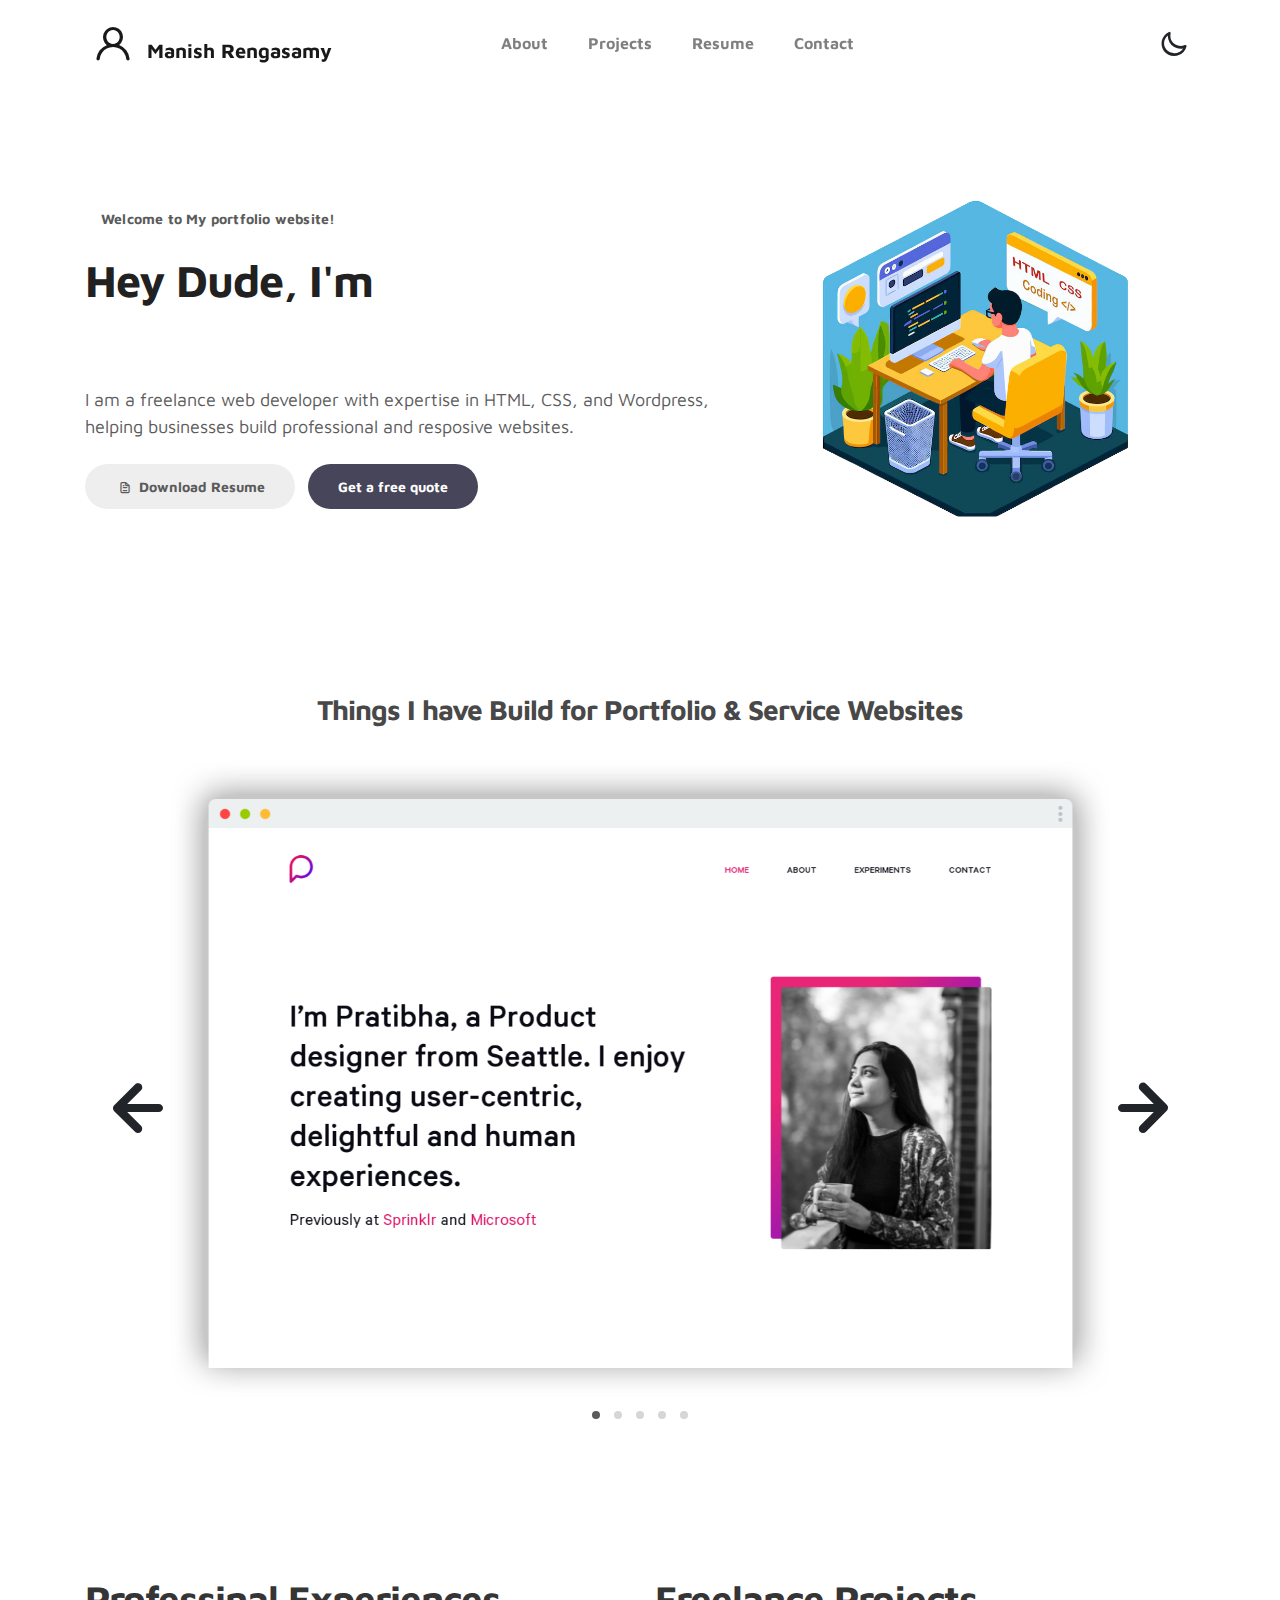
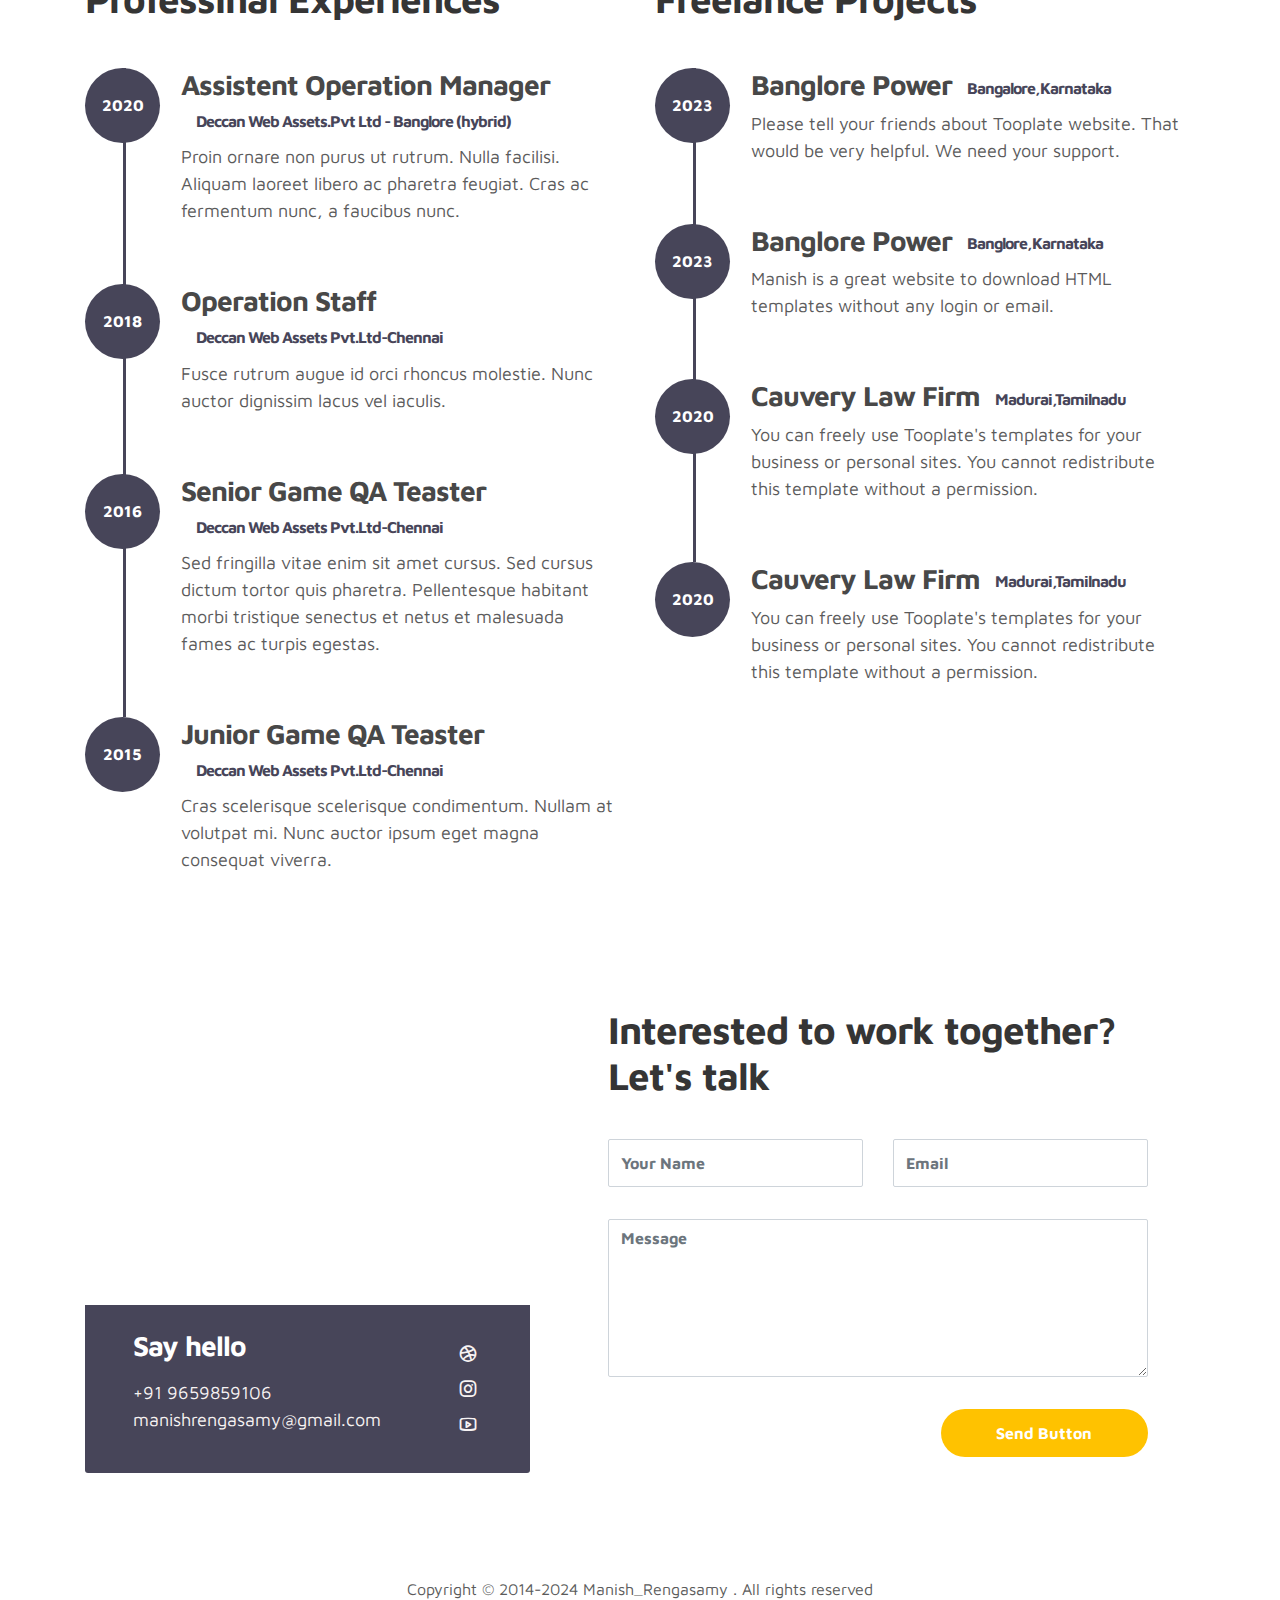
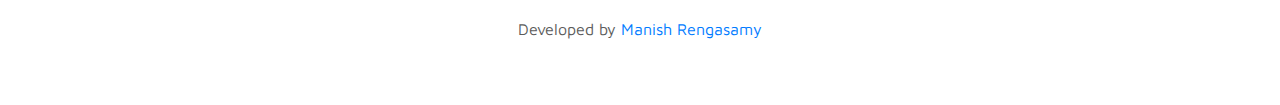
<file: Manish_Rengasamy/index.html>
<!doctype html>
<html lang="en">
  <head>
    <meta charset="utf-8">
    <meta name="viewport" content="width=device-width, initial-scale=1, shrink-to-fit=no">
    <meta name="description" content="">
    <meta name="author" content="">

    <title>Manish Rengasamy | portfolio</title>
    <link rel="apple-touch-icon" sizes="192x190" href="/images/favicon_io/android-chrome-512x512.png">
    <link rel="icon" type="image/png" sizes="32x32" href="/images/favicon_io/android-chrome-512x512.png">
    <link rel="icon" type="image/png" sizes="16x16" href="/images/favicon_io/android-chrome-192x192.png">

    <link rel="stylesheet" href="css/bootstrap.min.css">
    <link rel="stylesheet" href="css/unicons.css">
    <link rel="stylesheet" href="css/owl.carousel.min.css">
    <link rel="stylesheet" href="css/owl.theme.default.min.css">

    <!-- MAIN STYLE -->
    <link rel="stylesheet" href="css/tooplate-style.css">
    
<!--   -->
  </head>
  <body>

    <!-- MENU -->
    <nav class="navbar navbar-expand-sm navbar-light">
        <div class="container">
            <a class="navbar-brand" href="index.html"><i class='uil uil-user'></i> Manish Rengasamy</a>

            <button class="navbar-toggler" type="button" data-toggle="collapse" data-target="#navbarNav" aria-controls="navbarNav" aria-expanded="false"
                aria-label="Toggle navigation">
                <span class="navbar-toggler-icon"></span>
                <span class="navbar-toggler-icon"></span>
                <span class="navbar-toggler-icon"></span>
            </button>

            <div class="collapse navbar-collapse" id="navbarNav">
                <ul class="navbar-nav mx-auto">
                    <li class="nav-item">
                        <a href="#about" class="nav-link"><span data-hover="About">About</span></a>
                    </li>
                    <li class="nav-item">
                        <a href="#project" class="nav-link"><span data-hover="Projects">Projects</span></a>
                    </li>
                    <li class="nav-item">
                        <a href="#resume" class="nav-link"><span data-hover="Resume">Resume</span></a>
                    </li>
                    <li class="nav-item">
                        <a href="#contact" class="nav-link"><span data-hover="Contact">Contact</span></a>
                    </li>
                </ul>

                <ul class="navbar-nav ml-lg-auto">
                    <div class="ml-lg-4">
                      <div class="color-mode d-lg-flex justify-content-center align-items-center">
                        <i class="color-mode-icon"></i>
                      </div>
                    </div>
                </ul>
            </div>
        </div>
    </nav>

    <!-- ABOUT -->
    <section class="about full-screen d-lg-flex justify-content-center align-items-center" id="about">
        <div class="container">
            <div class="row">
                
                <div class="col-lg-7 col-md-12 col-12 d-flex align-items-center">
                    <div class="about-text">
                        <small class="small-text">Welcome to <span class="mobile-block">My portfolio website!</span></small>
                        <h1 class="animated animated-text">
                            <span class="mr-2">Hey Dude, I'm</span>
                                <div class="animated-info">
                                    <span class="animated-item">Manish Rengasamy</span>
                                    <span class="animated-item">Web Page Builder</span>
                                    <span class="animated-item">Personal Website Manager </span>
                                </div>
                        </h1>

                        <p>I am a freelance web developer with expertise in HTML, CSS, and Wordpress, helping businesses build professional and resposive websites.</p>
                        
                        <div class="custom-btn-group mt-4">
                          <a href="/Manish Rengasamy Resume.pdf" class="btn mr-lg-2 custom-btn"><i class='uil uil-file-alt'></i> Download Resume</a>
                          <a href="#contact" class="btn custom-btn custom-btn-bg custom-btn-link">Get a free quote</a>
                        </div>
                    </div>
                </div>

                <div class="col-lg-5 col-md-12 col-12">
                    <div class="about-image svg">
                        <img src="images/undraw/undraw_software_engineer_lvl5.svg" class="img-fluid" alt="svg image">
                    </div>
                </div>

            </div>
        </div>
    </section>

    <!-- PROJECTS -->
    <section class="project py-5" id="project">
        <div class="container">
                
                <div class="row">
                  <div class="col-lg-11 text-center mx-auto col-12">

                      <div class="col-lg-8 mx-auto">
                        <h3>Things I have Build for Portfolio & Service Websites</h3>
                      </div>

                      <div class="owl-carousel owl-theme">
                        <div class="item">
                          <div class="project-info">
                            <img src="images/project/project-image01.png" class="img-fluid" alt="project image">
                          </div>
                        </div>

                        <div class="item">
                          <div class="project-info">
                            <img src="images/project/project-image02.png" class="img-fluid" alt="project image">
                          </div>
                        </div>

                        <div class="item">
                          <div class="project-info">
                            <img src="images/project/project-image03.png" class="img-fluid" alt="project image">
                          </div>
                        </div>

                        <div class="item">
                          <div class="project-info">
                            <img src="images/project/project-image04.png" class="img-fluid" alt="project image">
                          </div>
                        </div>

                        <div class="item">
                          <div class="project-info">
                            <img src="images/project/project-image05.png" class="img-fluid" alt="project image">
                          </div>
                        </div>
                      </div>

                  </div>
                </div>
        </div>
    </section>

    <!-- FEATURES -->
    <section class="resume py-5 d-lg-flex justify-content-center align-items-center" id="resume">
        <div class="container">
            <div class="row">

                <div class="col-lg-6 col-12">
                  <h2 class="mb-4">Professinal Experiences</h2>

                    <div class="timeline">
                        <div class="timeline-wrapper">
                             <div class="timeline-yr">
                                  <span>2020</span>
                             </div>
                             <div class="timeline-info">
                                  <h3><span>Assistent Operation Manager</span><small>Deccan Web Assets.Pvt Ltd - Banglore (hybrid)</small></h3>
                                  <p>Proin ornare non purus ut rutrum. Nulla facilisi. Aliquam laoreet libero ac pharetra feugiat. Cras ac fermentum nunc, a faucibus nunc.</p>
                             </div>
                        </div>

                        <div class="timeline-wrapper">
                            <div class="timeline-yr">
                                <span>2018</span>
                            </div>
                            <div class="timeline-info">
                                <h3><span>Operation Staff</span><small>Deccan Web Assets Pvt.Ltd-Chennai</small></h3>
                                <p>Fusce rutrum augue id orci rhoncus molestie. Nunc auctor dignissim lacus vel iaculis.</p>
                            </div>
                        </div>

                        <div class="timeline-wrapper">
                            <div class="timeline-yr">
                                <span>2016</span>
                            </div>
                            <div class="timeline-info">
                                <h3><span>Senior Game QA Teaster<small>Deccan Web Assets Pvt.Ltd-Chennai</small></h3>
                                <p>Sed fringilla vitae enim sit amet cursus. Sed cursus dictum tortor quis pharetra. Pellentesque habitant morbi tristique senectus et netus et malesuada fames ac turpis egestas.</p>
                            </div>
                        </div>
                        
                        <div class="timeline-wrapper">
                            <div class="timeline-yr">
                                <span>2015</span>
                            </div>
                            <div class="timeline-info">
                                <h3><span>Junior Game QA Teaster<small>Deccan Web Assets Pvt.Ltd-Chennai</small></h3>
                                <p>Cras scelerisque scelerisque condimentum. Nullam at volutpat mi. Nunc auctor ipsum eget magna consequat viverra.</p>
                            </div>
                        </div>

                    </div>
                </div>

                <div class="col-lg-6 col-12">
                  <h2 class="mb-4 mobile-mt-2">Freelance Projects</h2>

                    <div class="timeline">
                        <div class="timeline-wrapper">
                             <div class="timeline-yr">
                                  <span>2023</span>
                             </div>
                             <div class="timeline-info">
                                  <h3><span>Banglore Power</span><small>Bangalore,Karnataka</small></h3>
                                  <p>Please tell your friends about Tooplate website. That would be very helpful. We need your support.</p>
                             </div>
                        </div>

                        <div class="timeline-wrapper">
                            <div class="timeline-yr">
                                <span>2023</span>
                            </div>
                            <div class="timeline-info">
                                <h3><span>Banglore Power</span><small>Banglore,Karnataka</small></h3>
                                <p>Manish is a great website to download HTML templates without any login or email.</p>
                            </div>
                        </div>
                        
                        <div class="timeline-wrapper">
                            <div class="timeline-yr">
                                <span>2020</span>
                            </div>
                            <div class="timeline-info">
                                <h3><span>Cauvery Law Firm</span><small>Madurai,Tamilnadu</small></h3>
                                <p>You can freely use Tooplate's templates for your business or personal sites. You cannot redistribute this template without a permission.</p>
                            </div>
                        </div>

                        <div class="timeline-wrapper">
                          <div class="timeline-yr">
                              <span>2020</span>
                          </div>
                          <div class="timeline-info">
                              <h3><span>Cauvery Law Firm</span><small>Madurai,Tamilnadu</small></h3>
                              <p>You can freely use Tooplate's templates for your business or personal sites. You cannot redistribute this template without a permission.</p>
                          </div>
                      </div>

                    </div>
                </div>
                
            </div>
        </div>
    </section>

    <!-- CONTACT -->
    <section class="contact py-5" id="contact">
      <div class="container">
        <div class="row">
          
          <div class="col-lg-5 mr-lg-5 col-12">
            <div class="google-map w-100">
              <iframe src="https://www.google.com/maps/embed?pb=!1m18!1m12!1m3!1d16595834.96669724!2d72.67403056915595!3d12.036686017239232!2m3!1f0!2f0!3f0!3m2!1i1024!2i768!4f13.1!3m3!1m2!1s0x3baaf50ff2aecdad%3A0x6de02c3bedbbaea6!2sTiruchirappalli%2C%20Tamil%20Nadu!5e0!3m2!1sen!2sin!4v1729750019673!5m2!1sen!2sin" width="400" height="300" frameborder="0" style="border:0" allowfullscreen></iframe>
            </div>

            <div class="contact-info d-flex justify-content-between align-items-center py-4 px-lg-5">
                <div class="contact-info-item">
                  <h3 class="mb-3 text-white">Say hello</h3>
                  <p class="footer-text mb-0">+91 9659859106</p>
                  <p><a href="mailto:hello@company.co">manishrengasamy@gmail.com</a></p>
                </div>

                <ul class="social-links">
                     <li><a href="#" class="uil uil-dribbble" data-toggle="tooltip" data-placement="left" title="Dribbble"></a></li>
                     <li><a href="#" class="uil uil-instagram" data-toggle="tooltip" data-placement="left" title="Instagram"></a></li>
                     <li><a href="#" class="uil uil-youtube" data-toggle="tooltip" data-placement="left" title="Youtube"></a></li>
                </ul>
            </div>
          </div>

          <div class="col-lg-6 col-12">
            <div class="contact-form">
              <h2 class="mb-4">Interested to work together? Let's talk</h2>

              <form action="" method="get">
                <div class="row">
                  <div class="col-lg-6 col-12">
                    <input type="text" class="form-control" name="name" placeholder="Your Name" id="name">
                  </div>

                  <div class="col-lg-6 col-12">
                    <input type="email" class="form-control" name="email" placeholder="Email" id="email">
                  </div>

                  <div class="col-12">
                    <textarea name="message" rows="6" class="form-control" id="message" placeholder="Message"></textarea>
                  </div>

                  <div class="ml-lg-auto col-lg-5 col-12">
                    <input type="submit" class="form-control submit-btn" value="Send Button">
                  </div>
                </div>
              </form>
            </div>
          </div>

        </div>
      </div>
    </section>

    <!-- FOOTER -->
     <footer class="footer py-5">
          <div class="container">
               <div class="row">

                    <div class="col-lg-12 col-12">                                
                        <p class="copyright-text text-center">Copyright &copy; 2014-2024 Manish_Rengasamy . All rights reserved</p>
                        <p class="copyright-text text-center">Developed by <a rel="nofollow" href="https://manish-rengasamy.github.io/">Manish Rengasamy</a></p>
                    </div>
                    
               </div>
          </div>
     </footer>

    <script src="js/jquery-3.3.1.min.js"></script>
    <script src="js/popper.min.js"></script>
    <script src="js/bootstrap.min.js"></script>
    <script src="js/Headroom.js"></script>
    <script src="js/jQuery.headroom.js"></script>
    <script src="js/owl.carousel.min.js"></script>
    <script src="js/smoothscroll.js"></script>
    <script src="js/custom.js"></script>

  </body>
</html>
</file>
<file: Manish_Rengasamy/css/unicons.css>
@font-face {
  font-family: 'unicons';
  src: url('../font/unicons.eot?42479262');
  src: url('../font/unicons.eot?42479262#iefix') format('embedded-opentype'),
       url('../font/unicons.woff2?42479262') format('woff2'),
       url('../font/unicons.woff?42479262') format('woff'),
       url('../font/unicons.ttf?42479262') format('truetype'),
       url('../font/unicons.svg?42479262#unicons') format('svg');
  font-weight: normal;
  font-style: normal;
}
/* Chrome hack: SVG is rendered more smooth in Windozze. 100% magic, uncomment if you need it. */
/* Note, that will break hinting! In other OS-es font will be not as sharp as it could be */
/*
@media screen and (-webkit-min-device-pixel-ratio:0) {
  @font-face {
    font-family: 'unicons';
    src: url('../font/unicons.svg?42479262#unicons') format('svg');
  }
}
*/
 
 [class^="uil-"]:before, [class*=" uil-"]:before {
  font-family: "unicons";
  font-style: normal;
  font-weight: normal;
  speak: none;
 
  display: inline-block;
  text-decoration: inherit;
  width: 1em;
  margin-right: .2em;
  text-align: center;
  /* opacity: .8; */
 
  /* For safety - reset parent styles, that can break glyph codes*/
  font-variant: normal;
  text-transform: none;
 
  /* fix buttons height, for twitter bootstrap */
  line-height: 1em;
 
  /* Animation center compensation - margins should be symmetric */
  /* remove if not needed */
  margin-left: .2em;
 
  /* you can be more comfortable with increased icons size */
  /* font-size: 120%; */
 
  /* Font smoothing. That was taken from TWBS */
  -webkit-font-smoothing: antialiased;
  -moz-osx-font-smoothing: grayscale;
 
  /* Uncomment for 3D effect */
  /* text-shadow: 1px 1px 1px rgba(127, 127, 127, 0.3); */
}
 
.uil-abacus:before { content: '\e800'; } /* '' */
.uil-accessible-icon-alt:before { content: '\e801'; } /* '' */
.uil-adjust-alt:before { content: '\e802'; } /* '' */
.uil-adjust-circle:before { content: '\e803'; } /* '' */
.uil-adjust-half:before { content: '\e804'; } /* '' */
.uil-adjust:before { content: '\e805'; } /* '' */
.uil-airplay:before { content: '\e806'; } /* '' */
.uil-align-alt:before { content: '\e807'; } /* '' */
.uil-align-center-alt:before { content: '\e808'; } /* '' */
.uil-align-center-h:before { content: '\e809'; } /* '' */
.uil-align-center-justify:before { content: '\e80a'; } /* '' */
.uil-align-center-v:before { content: '\e80b'; } /* '' */
.uil-align-center:before { content: '\e80c'; } /* '' */
.uil-align-justify:before { content: '\e80d'; } /* '' */
.uil-align-left-justify:before { content: '\e80e'; } /* '' */
.uil-align-left:before { content: '\e80f'; } /* '' */
.uil-align-letter-right:before { content: '\e810'; } /* '' */
.uil-align-right-justify:before { content: '\e811'; } /* '' */
.uil-align-right:before { content: '\e812'; } /* '' */
.uil-align:before { content: '\e813'; } /* '' */
.uil-ambulance:before { content: '\e814'; } /* '' */
.uil-analysis:before { content: '\e815'; } /* '' */
.uil-analytics:before { content: '\e816'; } /* '' */
.uil-anchor:before { content: '\e817'; } /* '' */
.uil-android-phone-slash:before { content: '\e818'; } /* '' */
.uil-angle-double-down:before { content: '\e819'; } /* '' */
.uil-angle-double-left:before { content: '\e81a'; } /* '' */
.uil-angle-double-right:before { content: '\e81b'; } /* '' */
.uil-angle-double-up:before { content: '\e81c'; } /* '' */
.uil-angle-down:before { content: '\e81d'; } /* '' */
.uil-angle-left:before { content: '\e81e'; } /* '' */
.uil-angle-right-b:before { content: '\e81f'; } /* '' */
.uil-angle-right:before { content: '\e820'; } /* '' */
.uil-angle-up:before { content: '\e821'; } /* '' */
.uil-annoyed-alt:before { content: '\e822'; } /* '' */
.uil-annoyed:before { content: '\e823'; } /* '' */
.uil-apps:before { content: '\e824'; } /* '' */
.uil-archive-alt:before { content: '\e825'; } /* '' */
.uil-archive:before { content: '\e826'; } /* '' */
.uil-arrow-break:before { content: '\e827'; } /* '' */
.uil-arrow-circle-down:before { content: '\e828'; } /* '' */
.uil-arrow-circle-left:before { content: '\e829'; } /* '' */
.uil-arrow-circle-right:before { content: '\e82a'; } /* '' */
.uil-arrow-circle-up:before { content: '\e82b'; } /* '' */
.uil-arrow-compress-h:before { content: '\e82c'; } /* '' */
.uil-arrow-down-left:before { content: '\e82d'; } /* '' */
.uil-arrow-down-right:before { content: '\e82e'; } /* '' */
.uil-arrow-down:before { content: '\e82f'; } /* '' */
.uil-arrow-from-right:before { content: '\e830'; } /* '' */
.uil-arrow-from-top:before { content: '\e831'; } /* '' */
.uil-arrow-growth:before { content: '\e832'; } /* '' */
.uil-arrow-left:before { content: '\e833'; } /* '' */
.uil-arrow-random:before { content: '\e834'; } /* '' */
.uil-arrow-resize-diagonal:before { content: '\e835'; } /* '' */
.uil-arrow-right:before { content: '\e836'; } /* '' */
.uil-arrow-to-bottom:before { content: '\e837'; } /* '' */
.uil-arrow-to-right:before { content: '\e838'; } /* '' */
.uil-arrow-up-left:before { content: '\e839'; } /* '' */
.uil-arrow-up-right:before { content: '\e83a'; } /* '' */
.uil-arrow-up:before { content: '\e83b'; } /* '' */
.uil-arrows-h-alt:before { content: '\e83c'; } /* '' */
.uil-arrows-h:before { content: '\e83d'; } /* '' */
.uil-arrows-left-down:before { content: '\e83e'; } /* '' */
.uil-arrows-maximize:before { content: '\e83f'; } /* '' */
.uil-arrows-merge:before { content: '\e840'; } /* '' */
.uil-arrows-resize-h:before { content: '\e841'; } /* '' */
.uil-arrows-resize-v:before { content: '\e842'; } /* '' */
.uil-arrows-resize:before { content: '\e843'; } /* '' */
.uil-arrows-right-down:before { content: '\e844'; } /* '' */
.uil-arrows-shrink-h:before { content: '\e845'; } /* '' */
.uil-arrows-shrink-v:before { content: '\e846'; } /* '' */
.uil-arrows-up-right:before { content: '\e847'; } /* '' */
.uil-arrows-v-alt:before { content: '\e848'; } /* '' */
.uil-arrows-v:before { content: '\e849'; } /* '' */
.uil-at:before { content: '\e84a'; } /* '' */
.uil-atm-card:before { content: '\e84b'; } /* '' */
.uil-atom:before { content: '\e84c'; } /* '' */
.uil-auto-flash:before { content: '\e84d'; } /* '' */
.uil-award-alt:before { content: '\e84e'; } /* '' */
.uil-award:before { content: '\e84f'; } /* '' */
.uil-baby-carriage:before { content: '\e850'; } /* '' */
.uil-backpack:before { content: '\e851'; } /* '' */
.uil-backspace:before { content: '\e852'; } /* '' */
.uil-backward:before { content: '\e853'; } /* '' */
.uil-bag-alt:before { content: '\e854'; } /* '' */
.uil-bag-slash:before { content: '\e855'; } /* '' */
.uil-bag:before { content: '\e856'; } /* '' */
.uil-ball:before { content: '\e857'; } /* '' */
.uil-ban:before { content: '\e858'; } /* '' */
.uil-bars:before { content: '\e859'; } /* '' */
.uil-basketball-hoop:before { content: '\e85a'; } /* '' */
.uil-basketball:before { content: '\e85b'; } /* '' */
.uil-battery-bolt:before { content: '\e85c'; } /* '' */
.uil-battery-empty:before { content: '\e85d'; } /* '' */
.uil-bed-double:before { content: '\e85e'; } /* '' */
.uil-bed:before { content: '\e85f'; } /* '' */
.uil-bell-school:before { content: '\e860'; } /* '' */
.uil-bell-slash:before { content: '\e861'; } /* '' */
.uil-bill:before { content: '\e862'; } /* '' */
.uil-bitcoin-circle:before { content: '\e863'; } /* '' */
.uil-bitcoin:before { content: '\e864'; } /* '' */
.uil-bluetooth-b:before { content: '\e865'; } /* '' */
.uil-bolt-alt:before { content: '\e866'; } /* '' */
.uil-bolt-slash:before { content: '\e867'; } /* '' */
.uil-bolt:before { content: '\e868'; } /* '' */
.uil-book-alt:before { content: '\e869'; } /* '' */
.uil-book-medical:before { content: '\e86a'; } /* '' */
.uil-book-open:before { content: '\e86b'; } /* '' */
.uil-book-reader:before { content: '\e86c'; } /* '' */
.uil-book:before { content: '\e86d'; } /* '' */
.uil-bookmark-full:before { content: '\e86e'; } /* '' */
.uil-bookmark:before { content: '\e86f'; } /* '' */
.uil-books:before { content: '\e870'; } /* '' */
.uil-boombox:before { content: '\e871'; } /* '' */
.uil-border-alt:before { content: '\e872'; } /* '' */
.uil-border-bottom:before { content: '\e873'; } /* '' */
.uil-border-clear:before { content: '\e874'; } /* '' */
.uil-border-horizontal:before { content: '\e875'; } /* '' */
.uil-border-inner:before { content: '\e876'; } /* '' */
.uil-border-left:before { content: '\e877'; } /* '' */
.uil-border-out:before { content: '\e878'; } /* '' */
.uil-border-right:before { content: '\e879'; } /* '' */
.uil-border-top:before { content: '\e87a'; } /* '' */
.uil-border-vertical:before { content: '\e87b'; } /* '' */
.uil-box:before { content: '\e87c'; } /* '' */
.uil-briefcase-alt:before { content: '\e87d'; } /* '' */
.uil-briefcase:before { content: '\e87e'; } /* '' */
.uil-bright:before { content: '\e87f'; } /* '' */
.uil-brightness-empty:before { content: '\e880'; } /* '' */
.uil-brightness-half:before { content: '\e881'; } /* '' */
.uil-brightness-low:before { content: '\e882'; } /* '' */
.uil-brightness-minus:before { content: '\e883'; } /* '' */
.uil-brightness-plus:before { content: '\e884'; } /* '' */
.uil-brightness:before { content: '\e885'; } /* '' */
.uil-bring-bottom:before { content: '\e886'; } /* '' */
.uil-bring-front:before { content: '\e887'; } /* '' */
.uil-brush-alt:before { content: '\e888'; } /* '' */
.uil-bug:before { content: '\e889'; } /* '' */
.uil-building:before { content: '\e88a'; } /* '' */
.uil-bullseye:before { content: '\e88b'; } /* '' */
.uil-bus-alt:before { content: '\e88c'; } /* '' */
.uil-bus-school:before { content: '\e88d'; } /* '' */
.uil-bus:before { content: '\e88e'; } /* '' */
.uil-calcualtor:before { content: '\e88f'; } /* '' */
.uil-calculator-alt:before { content: '\e890'; } /* '' */
.uil-calendar-alt:before { content: '\e891'; } /* '' */
.uil-calendar-slash:before { content: '\e892'; } /* '' */
.uil-calender:before { content: '\e893'; } /* '' */
.uil-calling:before { content: '\e894'; } /* '' */
.uil-camera-plus:before { content: '\e895'; } /* '' */
.uil-camera-slash:before { content: '\e896'; } /* '' */
.uil-camera:before { content: '\e897'; } /* '' */
.uil-cancel:before { content: '\e898'; } /* '' */
.uil-capsule:before { content: '\e899'; } /* '' */
.uil-capture:before { content: '\e89a'; } /* '' */
.uil-car-sideview:before { content: '\e89b'; } /* '' */
.uil-car-slash:before { content: '\e89c'; } /* '' */
.uil-car-wash:before { content: '\e89d'; } /* '' */
.uil-car:before { content: '\e89e'; } /* '' */
.uil-card-atm:before { content: '\e89f'; } /* '' */
.uil-caret-right:before { content: '\e8a0'; } /* '' */
.uil-cart:before { content: '\e8a1'; } /* '' */
.uil-cell:before { content: '\e8a2'; } /* '' */
.uil-celsius:before { content: '\e8a3'; } /* '' */
.uil-chart-bar-alt:before { content: '\e8a4'; } /* '' */
.uil-chart-bar:before { content: '\e8a5'; } /* '' */
.uil-chart-down:before { content: '\e8a6'; } /* '' */
.uil-chart-growth-alt:before { content: '\e8a7'; } /* '' */
.uil-chart-growth:before { content: '\e8a8'; } /* '' */
.uil-chart-line:before { content: '\e8a9'; } /* '' */
.uil-chart-pie-alt:before { content: '\e8aa'; } /* '' */
.uil-chart-pie:before { content: '\e8ab'; } /* '' */
.uil-chart:before { content: '\e8ac'; } /* '' */
.uil-chat-bubble-user:before { content: '\e8ad'; } /* '' */
.uil-chat-info:before { content: '\e8ae'; } /* '' */
.uil-chat:before { content: '\e8af'; } /* '' */
.uil-check-circle:before { content: '\e8b0'; } /* '' */
.uil-check-square:before { content: '\e8b1'; } /* '' */
.uil-check:before { content: '\e8b2'; } /* '' */
.uil-circle-layer:before { content: '\e8b3'; } /* '' */
.uil-circle:before { content: '\e8b4'; } /* '' */
.uil-circuit:before { content: '\e8b5'; } /* '' */
.uil-clapper-board:before { content: '\e8b6'; } /* '' */
.uil-clipboard-alt:before { content: '\e8b7'; } /* '' */
.uil-clipboard-blank:before { content: '\e8b8'; } /* '' */
.uil-clipboard-notes:before { content: '\e8b9'; } /* '' */
.uil-clipboard:before { content: '\e8ba'; } /* '' */
.uil-clock-eight:before { content: '\e8bb'; } /* '' */
.uil-clock-five:before { content: '\e8bc'; } /* '' */
.uil-clock-nine:before { content: '\e8bd'; } /* '' */
.uil-clock-seven:before { content: '\e8be'; } /* '' */
.uil-clock-ten:before { content: '\e8bf'; } /* '' */
.uil-clock-three:before { content: '\e8c0'; } /* '' */
.uil-clock-two:before { content: '\e8c1'; } /* '' */
.uil-clock:before { content: '\e8c2'; } /* '' */
.uil-closed-captioning:before { content: '\e8c3'; } /* '' */
.uil-cloud-block:before { content: '\e8c4'; } /* '' */
.uil-cloud-bookmark:before { content: '\e8c5'; } /* '' */
.uil-cloud-check:before { content: '\e8c6'; } /* '' */
.uil-cloud-computing:before { content: '\e8c7'; } /* '' */
.uil-cloud-data-connection:before { content: '\e8c8'; } /* '' */
.uil-cloud-database-tree:before { content: '\e8c9'; } /* '' */
.uil-cloud-download:before { content: '\e8ca'; } /* '' */
.uil-cloud-drizzle:before { content: '\e8cb'; } /* '' */
.uil-cloud-exclamation:before { content: '\e8cc'; } /* '' */
.uil-cloud-hail:before { content: '\e8cd'; } /* '' */
.uil-cloud-heart:before { content: '\e8ce'; } /* '' */
.uil-cloud-info:before { content: '\e8cf'; } /* '' */
.uil-cloud-lock:before { content: '\e8d0'; } /* '' */
.uil-cloud-meatball:before { content: '\e8d1'; } /* '' */
.uil-cloud-moon-hail:before { content: '\e8d2'; } /* '' */
.uil-cloud-moon-meatball:before { content: '\e8d3'; } /* '' */
.uil-cloud-moon-rain:before { content: '\e8d4'; } /* '' */
.uil-cloud-moon-showers:before { content: '\e8d5'; } /* '' */
.uil-cloud-moon:before { content: '\e8d6'; } /* '' */
.uil-cloud-question:before { content: '\e8d7'; } /* '' */
.uil-cloud-rain-sun:before { content: '\e8d8'; } /* '' */
.uil-cloud-rain:before { content: '\e8d9'; } /* '' */
.uil-cloud-redo:before { content: '\e8da'; } /* '' */
.uil-cloud-set:before { content: '\e8db'; } /* '' */
.uil-cloud-share:before { content: '\e8dc'; } /* '' */
.uil-cloud-shield:before { content: '\e8dd'; } /* '' */
.uil-cloud-showers-alt:before { content: '\e8de'; } /* '' */
.uil-cloud-showers-heavy:before { content: '\e8df'; } /* '' */
.uil-cloud-showers:before { content: '\e8e0'; } /* '' */
.uil-cloud-slash:before { content: '\e8e1'; } /* '' */
.uil-cloud-sun-hail:before { content: '\e8e2'; } /* '' */
.uil-cloud-sun-meatball:before { content: '\e8e3'; } /* '' */
.uil-cloud-sun-rain-alt:before { content: '\e8e4'; } /* '' */
.uil-cloud-sun-rain:before { content: '\e8e5'; } /* '' */
.uil-cloud-sun-tear:before { content: '\e8e6'; } /* '' */
.uil-cloud-sun:before { content: '\e8e7'; } /* '' */
.uil-cloud-times:before { content: '\e8e8'; } /* '' */
.uil-cloud-unlock:before { content: '\e8e9'; } /* '' */
.uil-cloud-upload:before { content: '\e8ea'; } /* '' */
.uil-cloud-wifi:before { content: '\e8eb'; } /* '' */
.uil-cloud-wind:before { content: '\e8ec'; } /* '' */
.uil-cloud:before { content: '\e8ed'; } /* '' */
.uil-clouds:before { content: '\e8ee'; } /* '' */
.uil-club:before { content: '\e8ef'; } /* '' */
.uil-code:before { content: '\e8f0'; } /* '' */
.uil-coffee:before { content: '\e8f1'; } /* '' */
.uil-cog:before { content: '\e8f2'; } /* '' */
.uil-coins:before { content: '\e8f3'; } /* '' */
.uil-columns:before { content: '\e8f4'; } /* '' */
.uil-comment-alt-block:before { content: '\e8f5'; } /* '' */
.uil-comment-alt-chart-lines:before { content: '\e8f6'; } /* '' */
.uil-comment-alt-check:before { content: '\e8f7'; } /* '' */
.uil-comment-alt-dots:before { content: '\e8f8'; } /* '' */
.uil-comment-alt-download:before { content: '\e8f9'; } /* '' */
.uil-comment-alt-edit:before { content: '\e8fa'; } /* '' */
.uil-comment-alt-exclamation:before { content: '\e8fb'; } /* '' */
.uil-comment-alt-heart:before { content: '\e8fc'; } /* '' */
.uil-comment-alt-image:before { content: '\e8fd'; } /* '' */
.uil-comment-alt-info:before { content: '\e8fe'; } /* '' */
.uil-comment-alt-lines:before { content: '\e8ff'; } /* '' */
.uil-comment-alt-lock:before { content: '\e900'; } /* '' */
.uil-comment-alt-medical:before { content: '\e901'; } /* '' */
.uil-comment-alt-message:before { content: '\e902'; } /* '' */
.uil-comment-alt-notes:before { content: '\e903'; } /* '' */
.uil-comment-alt-plus:before { content: '\e904'; } /* '' */
.uil-comment-alt-question:before { content: '\e905'; } /* '' */
.uil-comment-alt-redo:before { content: '\e906'; } /* '' */
.uil-comment-alt-search:before { content: '\e907'; } /* '' */
.uil-comment-alt-share:before { content: '\e908'; } /* '' */
.uil-comment-alt-shield:before { content: '\e909'; } /* '' */
.uil-comment-alt-upload:before { content: '\e90a'; } /* '' */
.uil-comment-alt-verify:before { content: '\e90b'; } /* '' */
.uil-comment-alt:before { content: '\e90c'; } /* '' */
.uil-comment-block:before { content: '\e90d'; } /* '' */
.uil-comment-chart-line:before { content: '\e90e'; } /* '' */
.uil-comment-check:before { content: '\e90f'; } /* '' */
.uil-comment-dots:before { content: '\e910'; } /* '' */
.uil-comment-download:before { content: '\e911'; } /* '' */
.uil-comment-edit:before { content: '\e912'; } /* '' */
.uil-comment-exclamation:before { content: '\e913'; } /* '' */
.uil-comment-heart:before { content: '\e914'; } /* '' */
.uil-comment-image:before { content: '\e915'; } /* '' */
.uil-comment-info-alt:before { content: '\e916'; } /* '' */
.uil-comment-info:before { content: '\e917'; } /* '' */
.uil-comment-lines:before { content: '\e918'; } /* '' */
.uil-comment-lock:before { content: '\e919'; } /* '' */
.uil-comment-medical:before { content: '\e91a'; } /* '' */
.uil-comment-message:before { content: '\e91b'; } /* '' */
.uil-comment-notes:before { content: '\e91c'; } /* '' */
.uil-comment-plus:before { content: '\e91d'; } /* '' */
.uil-comment-question:before { content: '\e91e'; } /* '' */
.uil-comment-redo:before { content: '\e91f'; } /* '' */
.uil-comment-search:before { content: '\e920'; } /* '' */
.uil-comment-share:before { content: '\e921'; } /* '' */
.uil-comment-shield:before { content: '\e922'; } /* '' */
.uil-comment-slash:before { content: '\e923'; } /* '' */
.uil-comment-upload:before { content: '\e924'; } /* '' */
.uil-comment-verify:before { content: '\e925'; } /* '' */
.uil-comment:before { content: '\e926'; } /* '' */
.uil-comments-alt:before { content: '\e927'; } /* '' */
.uil-comments:before { content: '\e928'; } /* '' */
.uil-commnet-alt-slash:before { content: '\e929'; } /* '' */
.uil-compact-disc:before { content: '\e92a'; } /* '' */
.uil-compass:before { content: '\e92b'; } /* '' */
.uil-compress-alt-left:before { content: '\e92c'; } /* '' */
.uil-compress-alt:before { content: '\e92d'; } /* '' */
.uil-compress-arrows:before { content: '\e92e'; } /* '' */
.uil-compress-lines:before { content: '\e92f'; } /* '' */
.uil-compress-point:before { content: '\e930'; } /* '' */
.uil-compress-v:before { content: '\e931'; } /* '' */
.uil-compress:before { content: '\e932'; } /* '' */
.uil-computer-mouse:before { content: '\e933'; } /* '' */
.uil-confused:before { content: '\e934'; } /* '' */
.uil-constructor:before { content: '\e935'; } /* '' */
.uil-copy-alt:before { content: '\e936'; } /* '' */
.uil-copy-landscape:before { content: '\e937'; } /* '' */
.uil-copy:before { content: '\e938'; } /* '' */
.uil-copyright:before { content: '\e939'; } /* '' */
.uil-corner-down-left:before { content: '\e93a'; } /* '' */
.uil-corner-down-right-alt:before { content: '\e93b'; } /* '' */
.uil-corner-down-right:before { content: '\e93c'; } /* '' */
.uil-corner-left-down:before { content: '\e93d'; } /* '' */
.uil-corner-right-down:before { content: '\e93e'; } /* '' */
.uil-corner-up-left-alt:before { content: '\e93f'; } /* '' */
.uil-corner-up-left:before { content: '\e940'; } /* '' */
.uil-corner-up-right-alt:before { content: '\e941'; } /* '' */
.uil-corner-up-right:before { content: '\e942'; } /* '' */
.uil-creative-commons-pd-alt:before { content: '\e943'; } /* '' */
.uil-creative-commons-pd:before { content: '\e944'; } /* '' */
.uil-crockery:before { content: '\e945'; } /* '' */
.uil-crop-alt-rotate-left:before { content: '\e946'; } /* '' */
.uil-crop-alt-rotate-right:before { content: '\e947'; } /* '' */
.uil-crop-alt:before { content: '\e948'; } /* '' */
.uil-crosshair-alt:before { content: '\e949'; } /* '' */
.uil-crosshair:before { content: '\e94a'; } /* '' */
.uil-crosshairs:before { content: '\e94b'; } /* '' */
.uil-cube:before { content: '\e94c'; } /* '' */
.uil-data-sharing:before { content: '\e94d'; } /* '' */
.uil-database-alt:before { content: '\e94e'; } /* '' */
.uil-database:before { content: '\e94f'; } /* '' */
.uil-desert:before { content: '\e950'; } /* '' */
.uil-desktop-alt-slash:before { content: '\e951'; } /* '' */
.uil-desktop-alt:before { content: '\e952'; } /* '' */
.uil-desktop-cloud-alt:before { content: '\e953'; } /* '' */
.uil-desktop-slash:before { content: '\e954'; } /* '' */
.uil-desktop:before { content: '\e955'; } /* '' */
.uil-dialpad-alt:before { content: '\e956'; } /* '' */
.uil-dialpad:before { content: '\e957'; } /* '' */
.uil-diamond:before { content: '\e958'; } /* '' */
.uil-diary-alt:before { content: '\e959'; } /* '' */
.uil-diary:before { content: '\e95a'; } /* '' */
.uil-dice-five:before { content: '\e95b'; } /* '' */
.uil-dice-four:before { content: '\e95c'; } /* '' */
.uil-dice-one:before { content: '\e95d'; } /* '' */
.uil-dice-six:before { content: '\e95e'; } /* '' */
.uil-dice-three:before { content: '\e95f'; } /* '' */
.uil-dice-two:before { content: '\e960'; } /* '' */
.uil-direction:before { content: '\e961'; } /* '' */
.uil-directions:before { content: '\e962'; } /* '' */
.uil-dizzy-meh:before { content: '\e963'; } /* '' */
.uil-dna:before { content: '\e964'; } /* '' */
.uil-document-layout-center:before { content: '\e965'; } /* '' */
.uil-document-layout-left:before { content: '\e966'; } /* '' */
.uil-document-layout-right:before { content: '\e967'; } /* '' */
.uil-document:before { content: '\e968'; } /* '' */
.uil-dollar-alt:before { content: '\e969'; } /* '' */
.uil-dollar-sign-alt:before { content: '\e96a'; } /* '' */
.uil-dollar-sign:before { content: '\e96b'; } /* '' */
.uil-down-arrow:before { content: '\e96c'; } /* '' */
.uil-download-alt:before { content: '\e96d'; } /* '' */
.uil-dribbble:before { content: '\e96e'; } /* '' */
.uil-drill:before { content: '\e96f'; } /* '' */
.uil-dropbox:before { content: '\e970'; } /* '' */
.uil-dumbbell:before { content: '\e971'; } /* '' */
.uil-edit-alt:before { content: '\e972'; } /* '' */
.uil-edit:before { content: '\e973'; } /* '' */
.uil-ellipsis-h:before { content: '\e974'; } /* '' */
.uil-ellipsis-v:before { content: '\e975'; } /* '' */
.uil-emoji:before { content: '\e976'; } /* '' */
.uil-enter:before { content: '\e977'; } /* '' */
.uil-entry:before { content: '\e978'; } /* '' */
.uil-envelope-add:before { content: '\e979'; } /* '' */
.uil-envelope-alt:before { content: '\e97a'; } /* '' */
.uil-envelope-block:before { content: '\e97b'; } /* '' */
.uil-envelope-bookmark:before { content: '\e97c'; } /* '' */
.uil-envelope-check:before { content: '\e97d'; } /* '' */
.uil-envelope-download-alt:before { content: '\e97e'; } /* '' */
.uil-envelope-download:before { content: '\e97f'; } /* '' */
.uil-envelope-edit:before { content: '\e980'; } /* '' */
.uil-envelope-exclamation:before { content: '\e981'; } /* '' */
.uil-envelope-heart:before { content: '\e982'; } /* '' */
.uil-envelope-info:before { content: '\e983'; } /* '' */
.uil-envelope-lock:before { content: '\e984'; } /* '' */
.uil-envelope-minus:before { content: '\e985'; } /* '' */
.uil-envelope-open:before { content: '\e986'; } /* '' */
.uil-envelope-question:before { content: '\e987'; } /* '' */
.uil-envelope-receive:before { content: '\e988'; } /* '' */
.uil-envelope-redo:before { content: '\e989'; } /* '' */
.uil-envelope-search:before { content: '\e98a'; } /* '' */
.uil-envelope-send:before { content: '\e98b'; } /* '' */
.uil-envelope-share:before { content: '\e98c'; } /* '' */
.uil-envelope-shield:before { content: '\e98d'; } /* '' */
.uil-envelope-star:before { content: '\e98e'; } /* '' */
.uil-envelope-times:before { content: '\e98f'; } /* '' */
.uil-envelope-upload-alt:before { content: '\e990'; } /* '' */
.uil-envelope-upload:before { content: '\e991'; } /* '' */
.uil-envelope:before { content: '\e992'; } /* '' */
.uil-envelopes:before { content: '\e993'; } /* '' */
.uil-equal-circle:before { content: '\e994'; } /* '' */
.uil-euro-circle:before { content: '\e995'; } /* '' */
.uil-euro:before { content: '\e996'; } /* '' */
.uil-exchange-alt:before { content: '\e997'; } /* '' */
.uil-exchange:before { content: '\e998'; } /* '' */
.uil-exclamation-circle:before { content: '\e999'; } /* '' */
.uil-exclamation-octagon:before { content: '\e99a'; } /* '' */
.uil-exclamation-triangle:before { content: '\e99b'; } /* '' */
.uil-exclude:before { content: '\e99c'; } /* '' */
.uil-exit:before { content: '\e99d'; } /* '' */
.uil-expand-alt:before { content: '\e99e'; } /* '' */
.uil-expand-arrows-alt:before { content: '\e99f'; } /* '' */
.uil-expand-arrows:before { content: '\e9a0'; } /* '' */
.uil-expand-from-corner:before { content: '\e9a1'; } /* '' */
.uil-expand-left:before { content: '\e9a2'; } /* '' */
.uil-export:before { content: '\e9a3'; } /* '' */
.uil-exposure-alt:before { content: '\e9a4'; } /* '' */
.uil-exposure-increase:before { content: '\e9a5'; } /* '' */
.uil-external-link-alt:before { content: '\e9a6'; } /* '' */
.uil-eye-slash:before { content: '\e9a7'; } /* '' */
.uil-eye:before { content: '\e9a8'; } /* '' */
.uil-facebook:before { content: '\e9a9'; } /* '' */
.uil-fahrenheit:before { content: '\e9aa'; } /* '' */
.uil-fast-mail-alt:before { content: '\e9ab'; } /* '' */
.uil-fast-mail:before { content: '\e9ac'; } /* '' */
.uil-favorite:before { content: '\e9ad'; } /* '' */
.uil-feedback:before { content: '\e9ae'; } /* '' */
.uil-file-alt:before { content: '\e9af'; } /* '' */
.uil-file-blank:before { content: '\e9b0'; } /* '' */
.uil-file-block-alt:before { content: '\e9b1'; } /* '' */
.uil-file-bookmark-alt:before { content: '\e9b2'; } /* '' */
.uil-file-check-alt:before { content: '\e9b3'; } /* '' */
.uil-file-check:before { content: '\e9b4'; } /* '' */
.uil-file-contract-dollar:before { content: '\e9b5'; } /* '' */
.uil-file-copy-alt:before { content: '\e9b6'; } /* '' */
.uil-file-download-alt:before { content: '\e9b7'; } /* '' */
.uil-file-download:before { content: '\e9b8'; } /* '' */
.uil-file-edit-alt:before { content: '\e9b9'; } /* '' */
.uil-file-exclamation-alt:before { content: '\e9ba'; } /* '' */
.uil-file-exclamation:before { content: '\e9bb'; } /* '' */
.uil-file-heart:before { content: '\e9bc'; } /* '' */
.uil-file-info-alt:before { content: '\e9bd'; } /* '' */
.uil-file-landscape-alt:before { content: '\e9be'; } /* '' */
.uil-file-landscape:before { content: '\e9bf'; } /* '' */
.uil-file-lanscape-slash:before { content: '\e9c0'; } /* '' */
.uil-file-lock-alt:before { content: '\e9c1'; } /* '' */
.uil-file-medical-alt:before { content: '\e9c2'; } /* '' */
.uil-file-medical:before { content: '\e9c3'; } /* '' */
.uil-file-minus-alt:before { content: '\e9c4'; } /* '' */
.uil-file-minus:before { content: '\e9c5'; } /* '' */
.uil-file-network:before { content: '\e9c6'; } /* '' */
.uil-file-plus-alt:before { content: '\e9c7'; } /* '' */
.uil-file-plus:before { content: '\e9c8'; } /* '' */
.uil-file-question-alt:before { content: '\e9c9'; } /* '' */
.uil-file-question:before { content: '\e9ca'; } /* '' */
.uil-file-redo-alt:before { content: '\e9cb'; } /* '' */
.uil-file-search-alt:before { content: '\e9cc'; } /* '' */
.uil-file-share-alt:before { content: '\e9cd'; } /* '' */
.uil-file-shield-alt:before { content: '\e9ce'; } /* '' */
.uil-file-slash:before { content: '\e9cf'; } /* '' */
.uil-file-times-alt:before { content: '\e9d0'; } /* '' */
.uil-file-times:before { content: '\e9d1'; } /* '' */
.uil-file-upload-alt:before { content: '\e9d2'; } /* '' */
.uil-file-upload:before { content: '\e9d3'; } /* '' */
.uil-file:before { content: '\e9d4'; } /* '' */
.uil-files-landscapes-alt:before { content: '\e9d5'; } /* '' */
.uil-files-landscapes:before { content: '\e9d6'; } /* '' */
.uil-film:before { content: '\e9d7'; } /* '' */
.uil-filter-slash:before { content: '\e9d8'; } /* '' */
.uil-filter:before { content: '\e9d9'; } /* '' */
.uil-flask-potion:before { content: '\e9da'; } /* '' */
.uil-flask:before { content: '\e9db'; } /* '' */
.uil-flip-h-alt:before { content: '\e9dc'; } /* '' */
.uil-flip-h:before { content: '\e9dd'; } /* '' */
.uil-flip-v-alt:before { content: '\e9de'; } /* '' */
.uil-flip-v:before { content: '\e9df'; } /* '' */
.uil-flower:before { content: '\e9e0'; } /* '' */
.uil-focus-add:before { content: '\e9e1'; } /* '' */
.uil-focus-target:before { content: '\e9e2'; } /* '' */
.uil-focus:before { content: '\e9e3'; } /* '' */
.uil-folder-check:before { content: '\e9e4'; } /* '' */
.uil-folder-download:before { content: '\e9e5'; } /* '' */
.uil-folder-exclamation:before { content: '\e9e6'; } /* '' */
.uil-folder-heart:before { content: '\e9e7'; } /* '' */
.uil-folder-info:before { content: '\e9e8'; } /* '' */
.uil-folder-lock:before { content: '\e9e9'; } /* '' */
.uil-folder-medical:before { content: '\e9ea'; } /* '' */
.uil-folder-minus:before { content: '\e9eb'; } /* '' */
.uil-folder-network:before { content: '\e9ec'; } /* '' */
.uil-folder-plus:before { content: '\e9ed'; } /* '' */
.uil-folder-question:before { content: '\e9ee'; } /* '' */
.uil-folder-slash:before { content: '\e9ef'; } /* '' */
.uil-folder-times:before { content: '\e9f0'; } /* '' */
.uil-folder-upload:before { content: '\e9f1'; } /* '' */
.uil-folder:before { content: '\e9f2'; } /* '' */
.uil-food:before { content: '\e9f3'; } /* '' */
.uil-football-american:before { content: '\e9f4'; } /* '' */
.uil-football-ball:before { content: '\e9f5'; } /* '' */
.uil-football:before { content: '\e9f6'; } /* '' */
.uil-forecastcloud-moon-tear:before { content: '\e9f7'; } /* '' */
.uil-forwaded-call:before { content: '\e9f8'; } /* '' */
.uil-forward:before { content: '\e9f9'; } /* '' */
.uil-frown:before { content: '\e9fa'; } /* '' */
.uil-game-structure:before { content: '\e9fb'; } /* '' */
.uil-game:before { content: '\e9fc'; } /* '' */
.uil-gift:before { content: '\e9fd'; } /* '' */
.uil-glass-martini-alt-slash:before { content: '\e9fe'; } /* '' */
.uil-glass-martini-alt:before { content: '\e9ff'; } /* '' */
.uil-glass-martini:before { content: '\ea00'; } /* '' */
.uil-glass-tea:before { content: '\ea01'; } /* '' */
.uil-glass:before { content: '\ea02'; } /* '' */
.uil-globe:before { content: '\ea03'; } /* '' */
.uil-gold:before { content: '\ea04'; } /* '' */
.uil-google-drive:before { content: '\ea05'; } /* '' */
.uil-graduation-hat:before { content: '\ea06'; } /* '' */
.uil-graph-bar:before { content: '\ea07'; } /* '' */
.uil-grid:before { content: '\ea08'; } /* '' */
.uil-grids:before { content: '\ea09'; } /* '' */
.uil-grin-tongue-wink-alt:before { content: '\ea0a'; } /* '' */
.uil-grin-tongue-wink:before { content: '\ea0b'; } /* '' */
.uil-grin:before { content: '\ea0c'; } /* '' */
.uil-grip-horizontal-line:before { content: '\ea0d'; } /* '' */
.uil-hdd:before { content: '\ea0e'; } /* '' */
.uil-headphones-alt:before { content: '\ea0f'; } /* '' */
.uil-headphones:before { content: '\ea10'; } /* '' */
.uil-heart-alt:before { content: '\ea11'; } /* '' */
.uil-heart-medical:before { content: '\ea12'; } /* '' */
.uil-heart-rate:before { content: '\ea13'; } /* '' */
.uil-heart-sign:before { content: '\ea14'; } /* '' */
.uil-heart:before { content: '\ea15'; } /* '' */
.uil-heartbeat:before { content: '\ea16'; } /* '' */
.uil-history-alt:before { content: '\ea17'; } /* '' */
.uil-history:before { content: '\ea18'; } /* '' */
.uil-home-alt:before { content: '\ea19'; } /* '' */
.uil-home:before { content: '\ea1a'; } /* '' */
.uil-horizontal-align-center:before { content: '\ea1b'; } /* '' */
.uil-horizontal-align-left:before { content: '\ea1c'; } /* '' */
.uil-horizontal-align-right:before { content: '\ea1d'; } /* '' */
.uil-horizontal-distribution-center:before { content: '\ea1e'; } /* '' */
.uil-horizontal-distribution-left:before { content: '\ea1f'; } /* '' */
.uil-horizontal-distribution-right:before { content: '\ea20'; } /* '' */
.uil-hunting:before { content: '\ea21'; } /* '' */
.uil-image-alt-slash:before { content: '\ea22'; } /* '' */
.uil-image-block:before { content: '\ea23'; } /* '' */
.uil-image-broken:before { content: '\ea24'; } /* '' */
.uil-image-check:before { content: '\ea25'; } /* '' */
.uil-image-download:before { content: '\ea26'; } /* '' */
.uil-image-edit:before { content: '\ea27'; } /* '' */
.uil-image-lock:before { content: '\ea28'; } /* '' */
.uil-image-minus:before { content: '\ea29'; } /* '' */
.uil-image-plus:before { content: '\ea2a'; } /* '' */
.uil-image-question:before { content: '\ea2b'; } /* '' */
.uil-image-redo:before { content: '\ea2c'; } /* '' */
.uil-image-resize-landscape:before { content: '\ea2d'; } /* '' */
.uil-image-resize-square:before { content: '\ea2e'; } /* '' */
.uil-image-search:before { content: '\ea2f'; } /* '' */
.uil-image-share:before { content: '\ea30'; } /* '' */
.uil-image-shield:before { content: '\ea31'; } /* '' */
.uil-image-slash:before { content: '\ea32'; } /* '' */
.uil-image-times:before { content: '\ea33'; } /* '' */
.uil-image-upload:before { content: '\ea34'; } /* '' */
.uil-image-v:before { content: '\ea35'; } /* '' */
.uil-image:before { content: '\ea36'; } /* '' */
.uil-images:before { content: '\ea37'; } /* '' */
.uil-incoming-call:before { content: '\ea38'; } /* '' */
.uil-info-circle:before { content: '\ea39'; } /* '' */
.uil-instagram:before { content: '\ea3a'; } /* '' */
.uil-invoice:before { content: '\ea3b'; } /* '' */
.uil-jackhammer:before { content: '\ea3c'; } /* '' */
.uil-kayak:before { content: '\ea3d'; } /* '' */
.uil-key-skeleton-alt:before { content: '\ea3e'; } /* '' */
.uil-key-skeleton:before { content: '\ea3f'; } /* '' */
.uil-keyboard-alt:before { content: '\ea40'; } /* '' */
.uil-keyboard-hide:before { content: '\ea41'; } /* '' */
.uil-keyboard-show:before { content: '\ea42'; } /* '' */
.uil-keyboard:before { content: '\ea43'; } /* '' */
.uil-keyhole-circle:before { content: '\ea44'; } /* '' */
.uil-keyhole-square-full:before { content: '\ea45'; } /* '' */
.uil-keyhole-square:before { content: '\ea46'; } /* '' */
.uil-kid:before { content: '\ea47'; } /* '' */
.uil-label-alt:before { content: '\ea48'; } /* '' */
.uil-label:before { content: '\ea49'; } /* '' */
.uil-lamp:before { content: '\ea4a'; } /* '' */
.uil-laptop-cloud:before { content: '\ea4b'; } /* '' */
.uil-laptop:before { content: '\ea4c'; } /* '' */
.uil-laughing:before { content: '\ea4d'; } /* '' */
.uil-layer-group-slash:before { content: '\ea4e'; } /* '' */
.uil-layer-group:before { content: '\ea4f'; } /* '' */
.uil-layers-alt:before { content: '\ea50'; } /* '' */
.uil-layers-slash:before { content: '\ea51'; } /* '' */
.uil-layers:before { content: '\ea52'; } /* '' */
.uil-left-arrow-from-left:before { content: '\ea53'; } /* '' */
.uil-left-arrow-to-left:before { content: '\ea54'; } /* '' */
.uil-left-indent-alt:before { content: '\ea55'; } /* '' */
.uil-left-indent:before { content: '\ea56'; } /* '' */
.uil-life-ring:before { content: '\ea57'; } /* '' */
.uil-lightbulb-alt:before { content: '\ea58'; } /* '' */
.uil-lightbulb:before { content: '\ea59'; } /* '' */
.uil-line-alt:before { content: '\ea5a'; } /* '' */
.uil-line-spacing:before { content: '\ea5b'; } /* '' */
.uil-link-alt:before { content: '\ea5c'; } /* '' */
.uil-link-broken:before { content: '\ea5d'; } /* '' */
.uil-link-h:before { content: '\ea5e'; } /* '' */
.uil-link:before { content: '\ea5f'; } /* '' */
.uil-list-ui-alt:before { content: '\ea60'; } /* '' */
.uil-list-ul:before { content: '\ea61'; } /* '' */
.uil-location-arrow-alt:before { content: '\ea62'; } /* '' */
.uil-location-arrow:before { content: '\ea63'; } /* '' */
.uil-location-pin-alt:before { content: '\ea64'; } /* '' */
.uil-location-point:before { content: '\ea65'; } /* '' */
.uil-location:before { content: '\ea66'; } /* '' */
.uil-lock-access:before { content: '\ea67'; } /* '' */
.uil-lock-alt:before { content: '\ea68'; } /* '' */
.uil-lock-open-alt:before { content: '\ea69'; } /* '' */
.uil-lock-slash:before { content: '\ea6a'; } /* '' */
.uil-lock:before { content: '\ea6b'; } /* '' */
.uil-mailbox-alt:before { content: '\ea6c'; } /* '' */
.uil-mailbox:before { content: '\ea6d'; } /* '' */
.uil-map-marker-alt:before { content: '\ea6e'; } /* '' */
.uil-map-marker-edit:before { content: '\ea6f'; } /* '' */
.uil-map-marker-info:before { content: '\ea70'; } /* '' */
.uil-map-marker-minus:before { content: '\ea71'; } /* '' */
.uil-map-marker-plus:before { content: '\ea72'; } /* '' */
.uil-map-marker-question:before { content: '\ea73'; } /* '' */
.uil-map-marker-shield:before { content: '\ea74'; } /* '' */
.uil-map-marker-slash:before { content: '\ea75'; } /* '' */
.uil-map-marker:before { content: '\ea76'; } /* '' */
.uil-map-pin-alt:before { content: '\ea77'; } /* '' */
.uil-map-pin:before { content: '\ea78'; } /* '' */
.uil-map:before { content: '\ea79'; } /* '' */
.uil-mars:before { content: '\ea7a'; } /* '' */
.uil-maximize-left:before { content: '\ea7b'; } /* '' */
.uil-medal:before { content: '\ea7c'; } /* '' */
.uil-medical-drip:before { content: '\ea7d'; } /* '' */
.uil-medical-square-full:before { content: '\ea7e'; } /* '' */
.uil-medical-square:before { content: '\ea7f'; } /* '' */
.uil-medical:before { content: '\ea80'; } /* '' */
.uil-medkit:before { content: '\ea81'; } /* '' */
.uil-meeting-board:before { content: '\ea82'; } /* '' */
.uil-meh-alt:before { content: '\ea83'; } /* '' */
.uil-meh-closed-eye:before { content: '\ea84'; } /* '' */
.uil-meh:before { content: '\ea85'; } /* '' */
.uil-message:before { content: '\ea86'; } /* '' */
.uil-microphone-slash:before { content: '\ea87'; } /* '' */
.uil-microphone:before { content: '\ea88'; } /* '' */
.uil-minus-circle:before { content: '\ea89'; } /* '' */
.uil-minus-path:before { content: '\ea8a'; } /* '' */
.uil-minus-square-full:before { content: '\ea8b'; } /* '' */
.uil-minus-square:before { content: '\ea8c'; } /* '' */
.uil-minus:before { content: '\ea8d'; } /* '' */
.uil-missed-call:before { content: '\ea8e'; } /* '' */
.uil-mobey-bill-slash:before { content: '\ea8f'; } /* '' */
.uil-mobile-android-alt:before { content: '\ea90'; } /* '' */
.uil-mobile-android:before { content: '\ea91'; } /* '' */
.uil-mobile-vibrate:before { content: '\ea92'; } /* '' */
.uil-modem:before { content: '\ea93'; } /* '' */
.uil-money-bill-stack:before { content: '\ea94'; } /* '' */
.uil-money-bill:before { content: '\ea95'; } /* '' */
.uil-money-insert:before { content: '\ea96'; } /* '' */
.uil-money-stack:before { content: '\ea97'; } /* '' */
.uil-money-withdraw:before { content: '\ea98'; } /* '' */
.uil-money-withdrawal:before { content: '\ea99'; } /* '' */
.uil-moneybag-alt:before { content: '\ea9a'; } /* '' */
.uil-moneybag:before { content: '\ea9b'; } /* '' */
.uil-monitor-heart-rate:before { content: '\ea9c'; } /* '' */
.uil-monitor:before { content: '\ea9d'; } /* '' */
.uil-moon-eclipse:before { content: '\ea9e'; } /* '' */
.uil-moon:before { content: '\ea9f'; } /* '' */
.uil-moonset:before { content: '\eaa0'; } /* '' */
.uil-mountains-sun:before { content: '\eaa1'; } /* '' */
.uil-mountains:before { content: '\eaa2'; } /* '' */
.uil-mouse-alt:before { content: '\eaa3'; } /* '' */
.uil-mouse:before { content: '\eaa4'; } /* '' */
.uil-multiply:before { content: '\eaa5'; } /* '' */
.uil-music-note:before { content: '\eaa6'; } /* '' */
.uil-music-tune-slash:before { content: '\eaa7'; } /* '' */
.uil-music:before { content: '\eaa8'; } /* '' */
.uil-n-a:before { content: '\eaa9'; } /* '' */
.uil-navigator:before { content: '\eaaa'; } /* '' */
.uil-nerd:before { content: '\eaab'; } /* '' */
.uil-newspaper:before { content: '\eaac'; } /* '' */
.uil-ninja:before { content: '\eaad'; } /* '' */
.uil-no-entry:before { content: '\eaae'; } /* '' */
.uil-notebooks:before { content: '\eaaf'; } /* '' */
.uil-notes:before { content: '\eab0'; } /* '' */
.uil-object-group:before { content: '\eab1'; } /* '' */
.uil-object-ungroup:before { content: '\eab2'; } /* '' */
.uil-octagon:before { content: '\eab3'; } /* '' */
.uil-outgoing-call:before { content: '\eab4'; } /* '' */
.uil-package:before { content: '\eab5'; } /* '' */
.uil-padlock:before { content: '\eab6'; } /* '' */
.uil-paint-tool:before { content: '\eab7'; } /* '' */
.uil-panorama-h-alt:before { content: '\eab8'; } /* '' */
.uil-panorama-h:before { content: '\eab9'; } /* '' */
.uil-panorama-v:before { content: '\eaba'; } /* '' */
.uil-paperclip:before { content: '\eabb'; } /* '' */
.uil-paragraph:before { content: '\eabc'; } /* '' */
.uil-parcel:before { content: '\eabd'; } /* '' */
.uil-parking-square:before { content: '\eabe'; } /* '' */
.uil-pathfinder-unite:before { content: '\eabf'; } /* '' */
.uil-pathfinder:before { content: '\eac0'; } /* '' */
.uil-pause-circle:before { content: '\eac1'; } /* '' */
.uil-pause:before { content: '\eac2'; } /* '' */
.uil-pen:before { content: '\eac3'; } /* '' */
.uil-pentagon:before { content: '\eac4'; } /* '' */
.uil-phone-alt:before { content: '\eac5'; } /* '' */
.uil-phone-pause:before { content: '\eac6'; } /* '' */
.uil-phone-slash:before { content: '\eac7'; } /* '' */
.uil-phone-times:before { content: '\eac8'; } /* '' */
.uil-phone-volume:before { content: '\eac9'; } /* '' */
.uil-phone:before { content: '\eaca'; } /* '' */
.uil-picture:before { content: '\eacb'; } /* '' */
.uil-plane-arrival:before { content: '\eacc'; } /* '' */
.uil-plane-departure:before { content: '\eacd'; } /* '' */
.uil-plane-fly:before { content: '\eace'; } /* '' */
.uil-plane:before { content: '\eacf'; } /* '' */
.uil-play-circle:before { content: '\ead0'; } /* '' */
.uil-play:before { content: '\ead1'; } /* '' */
.uil-plug:before { content: '\ead2'; } /* '' */
.uil-plus-circle:before { content: '\ead3'; } /* '' */
.uil-plus-square:before { content: '\ead4'; } /* '' */
.uil-plus:before { content: '\ead5'; } /* '' */
.uil-podium:before { content: '\ead6'; } /* '' */
.uil-polygon:before { content: '\ead7'; } /* '' */
.uil-post-stamp:before { content: '\ead8'; } /* '' */
.uil-postcard:before { content: '\ead9'; } /* '' */
.uil-pound-circle:before { content: '\eada'; } /* '' */
.uil-pound:before { content: '\eadb'; } /* '' */
.uil-power:before { content: '\eadc'; } /* '' */
.uil-prescription-bottle:before { content: '\eadd'; } /* '' */
.uil-presentation-check:before { content: '\eade'; } /* '' */
.uil-presentation-edit:before { content: '\eadf'; } /* '' */
.uil-presentation-line:before { content: '\eae0'; } /* '' */
.uil-presentation-lines-alt:before { content: '\eae1'; } /* '' */
.uil-presentation-minus:before { content: '\eae2'; } /* '' */
.uil-presentation-play:before { content: '\eae3'; } /* '' */
.uil-presentation-plus:before { content: '\eae4'; } /* '' */
.uil-presentation-times:before { content: '\eae5'; } /* '' */
.uil-presentation:before { content: '\eae6'; } /* '' */
.uil-previous:before { content: '\eae7'; } /* '' */
.uil-pricetag-alt:before { content: '\eae8'; } /* '' */
.uil-print-slash:before { content: '\eae9'; } /* '' */
.uil-print:before { content: '\eaea'; } /* '' */
.uil-processor:before { content: '\eaeb'; } /* '' */
.uil-pump:before { content: '\eaec'; } /* '' */
.uil-puzzle-piece:before { content: '\eaed'; } /* '' */
.uil-question-circle:before { content: '\eaee'; } /* '' */
.uil-rainbow:before { content: '\eaef'; } /* '' */
.uil-raindrops-alt:before { content: '\eaf0'; } /* '' */
.uil-raindrops:before { content: '\eaf1'; } /* '' */
.uil-receipt-alt:before { content: '\eaf2'; } /* '' */
.uil-receipt:before { content: '\eaf3'; } /* '' */
.uil-record-audio:before { content: '\eaf4'; } /* '' */
.uil-redo:before { content: '\eaf5'; } /* '' */
.uil-refresh:before { content: '\eaf6'; } /* '' */
.uil-registered:before { content: '\eaf7'; } /* '' */
.uil-repeat:before { content: '\eaf8'; } /* '' */
.uil-restaurant:before { content: '\eaf9'; } /* '' */
.uil-right-indent-alt:before { content: '\eafa'; } /* '' */
.uil-rope-way:before { content: '\eafb'; } /* '' */
.uil-rotate-360:before { content: '\eafc'; } /* '' */
.uil-rss-alt:before { content: '\eafd'; } /* '' */
.uil-rss-interface:before { content: '\eafe'; } /* '' */
.uil-rss:before { content: '\eaff'; } /* '' */
.uil-ruler-combined:before { content: '\eb00'; } /* '' */
.uil-ruler:before { content: '\eb01'; } /* '' */
.uil-sad-cry:before { content: '\eb02'; } /* '' */
.uil-sad-crying:before { content: '\eb03'; } /* '' */
.uil-sad-dizzy:before { content: '\eb04'; } /* '' */
.uil-sad-squint:before { content: '\eb05'; } /* '' */
.uil-sad:before { content: '\eb06'; } /* '' */
.uil-scaling-left:before { content: '\eb07'; } /* '' */
.uil-scaling-right:before { content: '\eb08'; } /* '' */
.uil-scenery:before { content: '\eb09'; } /* '' */
.uil-schedule:before { content: '\eb0a'; } /* '' */
.uil-science:before { content: '\eb0b'; } /* '' */
.uil-screw:before { content: '\eb0c'; } /* '' */
.uil-scroll-h:before { content: '\eb0d'; } /* '' */
.uil-scroll:before { content: '\eb0e'; } /* '' */
.uil-search-alt:before { content: '\eb0f'; } /* '' */
.uil-search-minus:before { content: '\eb10'; } /* '' */
.uil-search-plus:before { content: '\eb11'; } /* '' */
.uil-search:before { content: '\eb12'; } /* '' */
.uil-server-alt:before { content: '\eb13'; } /* '' */
.uil-server-connection:before { content: '\eb14'; } /* '' */
.uil-server-network-alt:before { content: '\eb15'; } /* '' */
.uil-server-network:before { content: '\eb16'; } /* '' */
.uil-server:before { content: '\eb17'; } /* '' */
.uil-servers:before { content: '\eb18'; } /* '' */
.uil-servicemark:before { content: '\eb19'; } /* '' */
.uil-share-alt:before { content: '\eb1a'; } /* '' */
.uil-shield-check:before { content: '\eb1b'; } /* '' */
.uil-shield-exclamation:before { content: '\eb1c'; } /* '' */
.uil-shield-question:before { content: '\eb1d'; } /* '' */
.uil-shield-slash:before { content: '\eb1e'; } /* '' */
.uil-shield:before { content: '\eb1f'; } /* '' */
.uil-ship:before { content: '\eb20'; } /* '' */
.uil-shop:before { content: '\eb21'; } /* '' */
.uil-shopping-basket:before { content: '\eb22'; } /* '' */
.uil-shopping-cart-alt:before { content: '\eb23'; } /* '' */
.uil-shopping-trolley:before { content: '\eb24'; } /* '' */
.uil-shovel:before { content: '\eb25'; } /* '' */
.uil-shrink:before { content: '\eb26'; } /* '' */
.uil-shuffle:before { content: '\eb27'; } /* '' */
.uil-shutter-alt:before { content: '\eb28'; } /* '' */
.uil-shutter:before { content: '\eb29'; } /* '' */
.uil-sick:before { content: '\eb2a'; } /* '' */
.uil-sign-alt:before { content: '\eb2b'; } /* '' */
.uil-sign-in-alt:before { content: '\eb2c'; } /* '' */
.uil-sign-left:before { content: '\eb2d'; } /* '' */
.uil-sign-out-alt:before { content: '\eb2e'; } /* '' */
.uil-sign-right:before { content: '\eb2f'; } /* '' */
.uil-signal-alt-3:before { content: '\eb30'; } /* '' */
.uil-signal-alt:before { content: '\eb31'; } /* '' */
.uil-signal:before { content: '\eb32'; } /* '' */
.uil-silence:before { content: '\eb33'; } /* '' */
.uil-silent-squint:before { content: '\eb34'; } /* '' */
.uil-sim-card:before { content: '\eb35'; } /* '' */
.uil-sitemap:before { content: '\eb36'; } /* '' */
.uil-skip-forward-alt:before { content: '\eb37'; } /* '' */
.uil-skip-forward-circle:before { content: '\eb38'; } /* '' */
.uil-skip-forward:before { content: '\eb39'; } /* '' */
.uil-sliders-v-alt:before { content: '\eb3a'; } /* '' */
.uil-sliders-v:before { content: '\eb3b'; } /* '' */
.uil-smile-beam:before { content: '\eb3c'; } /* '' */
.uil-smile-dizzy:before { content: '\eb3d'; } /* '' */
.uil-smile-squint-wink-alt:before { content: '\eb3e'; } /* '' */
.uil-smile-squint-wink:before { content: '\eb3f'; } /* '' */
.uil-smile-wink-alt:before { content: '\eb40'; } /* '' */
.uil-smile-wink:before { content: '\eb41'; } /* '' */
.uil-smile:before { content: '\eb42'; } /* '' */
.uil-snow-flake:before { content: '\eb43'; } /* '' */
.uil-snowflake-alt:before { content: '\eb44'; } /* '' */
.uil-snowflake:before { content: '\eb45'; } /* '' */
.uil-sort-amount-down:before { content: '\eb46'; } /* '' */
.uil-sort-amount-up:before { content: '\eb47'; } /* '' */
.uil-sort:before { content: '\eb48'; } /* '' */
.uil-sorting:before { content: '\eb49'; } /* '' */
.uil-space-key:before { content: '\eb4a'; } /* '' */
.uil-spade:before { content: '\eb4b'; } /* '' */
.uil-sperms:before { content: '\eb4c'; } /* '' */
.uil-spin:before { content: '\eb4d'; } /* '' */
.uil-sport:before { content: '\eb4e'; } /* '' */
.uil-square-full:before { content: '\eb4f'; } /* '' */
.uil-square-shape:before { content: '\eb50'; } /* '' */
.uil-square:before { content: '\eb51'; } /* '' */
.uil-squint:before { content: '\eb52'; } /* '' */
.uil-star-half-alt:before { content: '\eb53'; } /* '' */
.uil-star:before { content: '\eb54'; } /* '' */
.uil-step-backward-alt:before { content: '\eb55'; } /* '' */
.uil-step-backward-circle:before { content: '\eb56'; } /* '' */
.uil-step-backward:before { content: '\eb57'; } /* '' */
.uil-step-forward:before { content: '\eb58'; } /* '' */
.uil-stop-circle:before { content: '\eb59'; } /* '' */
.uil-stopwatch-slash:before { content: '\eb5a'; } /* '' */
.uil-stopwatch:before { content: '\eb5b'; } /* '' */
.uil-store-alt:before { content: '\eb5c'; } /* '' */
.uil-store:before { content: '\eb5d'; } /* '' */
.uil-streering:before { content: '\eb5e'; } /* '' */
.uil-stretcher:before { content: '\eb5f'; } /* '' */
.uil-subject:before { content: '\eb60'; } /* '' */
.uil-subway-alt:before { content: '\eb61'; } /* '' */
.uil-subway:before { content: '\eb62'; } /* '' */
.uil-suitcase-alt:before { content: '\eb63'; } /* '' */
.uil-suitcase:before { content: '\eb64'; } /* '' */
.uil-sun:before { content: '\eb65'; } /* '' */
.uil-sunset:before { content: '\eb66'; } /* '' */
.uil-surprise:before { content: '\eb67'; } /* '' */
.uil-swatchbook:before { content: '\eb68'; } /* '' */
.uil-swimmer:before { content: '\eb69'; } /* '' */
.uil-symbol:before { content: '\eb6a'; } /* '' */
.uil-sync-exclamation:before { content: '\eb6b'; } /* '' */
.uil-sync-slash:before { content: '\eb6c'; } /* '' */
.uil-sync:before { content: '\eb6d'; } /* '' */
.uil-syringe:before { content: '\eb6e'; } /* '' */
.uil-table:before { content: '\eb6f'; } /* '' */
.uil-tablet:before { content: '\eb70'; } /* '' */
.uil-tablets:before { content: '\eb71'; } /* '' */
.uil-tachometer-fast:before { content: '\eb72'; } /* '' */
.uil-tag-alt:before { content: '\eb73'; } /* '' */
.uil-tag:before { content: '\eb74'; } /* '' */
.uil-tape:before { content: '\eb75'; } /* '' */
.uil-taxi:before { content: '\eb76'; } /* '' */
.uil-tear:before { content: '\eb77'; } /* '' */
.uil-technology:before { content: '\eb78'; } /* '' */
.uil-telescope:before { content: '\eb79'; } /* '' */
.uil-temperature-empty:before { content: '\eb7a'; } /* '' */
.uil-temperature-half:before { content: '\eb7b'; } /* '' */
.uil-temperature-minus:before { content: '\eb7c'; } /* '' */
.uil-temperature-plus:before { content: '\eb7d'; } /* '' */
.uil-temperature-quarter:before { content: '\eb7e'; } /* '' */
.uil-temperature-three-quarter:before { content: '\eb7f'; } /* '' */
.uil-temperature:before { content: '\eb80'; } /* '' */
.uil-text:before { content: '\eb81'; } /* '' */
.uil-th-large:before { content: '\eb82'; } /* '' */
.uil-th-slash:before { content: '\eb83'; } /* '' */
.uil-th:before { content: '\eb84'; } /* '' */
.uil-thermometer:before { content: '\eb85'; } /* '' */
.uil-thumbs-down:before { content: '\eb86'; } /* '' */
.uil-thumbs-up:before { content: '\eb87'; } /* '' */
.uil-thunderstorm-moon:before { content: '\eb88'; } /* '' */
.uil-thunderstorm-sun:before { content: '\eb89'; } /* '' */
.uil-thunderstorm:before { content: '\eb8a'; } /* '' */
.uil-ticket:before { content: '\eb8b'; } /* '' */
.uil-times-circle:before { content: '\eb8c'; } /* '' */
.uil-times-square:before { content: '\eb8d'; } /* '' */
.uil-times:before { content: '\eb8e'; } /* '' */
.uil-toggle-off:before { content: '\eb8f'; } /* '' */
.uil-toggle-on:before { content: '\eb90'; } /* '' */
.uil-top-arrow-from-top:before { content: '\eb91'; } /* '' */
.uil-top-arrow-to-top:before { content: '\eb92'; } /* '' */
.uil-tornado:before { content: '\eb93'; } /* '' */
.uil-trademark-circle:before { content: '\eb94'; } /* '' */
.uil-trademark:before { content: '\eb95'; } /* '' */
.uil-traffic-barrier:before { content: '\eb96'; } /* '' */
.uil-trash-alt:before { content: '\eb97'; } /* '' */
.uil-trash:before { content: '\eb98'; } /* '' */
.uil-trees:before { content: '\eb99'; } /* '' */
.uil-triangle:before { content: '\eb9a'; } /* '' */
.uil-trophy:before { content: '\eb9b'; } /* '' */
.uil-trowel:before { content: '\eb9c'; } /* '' */
.uil-truck-case:before { content: '\eb9d'; } /* '' */
.uil-truck-loading:before { content: '\eb9e'; } /* '' */
.uil-truck:before { content: '\eb9f'; } /* '' */
.uil-tv-retro-slash:before { content: '\eba0'; } /* '' */
.uil-tv-retro:before { content: '\eba1'; } /* '' */
.uil-umbrella:before { content: '\eba2'; } /* '' */
.uil-unamused:before { content: '\eba3'; } /* '' */
.uil-unlock-alt:before { content: '\eba4'; } /* '' */
.uil-unlock:before { content: '\eba5'; } /* '' */
.uil-upload-alt:before { content: '\eba6'; } /* '' */
.uil-upload:before { content: '\eba7'; } /* '' */
.uil-usd-circle:before { content: '\eba8'; } /* '' */
.uil-usd-square:before { content: '\eba9'; } /* '' */
.uil-user-check:before { content: '\ebaa'; } /* '' */
.uil-user-circle:before { content: '\ebab'; } /* '' */
.uil-user-exclamation:before { content: '\ebac'; } /* '' */
.uil-user-hard-hat:before { content: '\ebad'; } /* '' */
.uil-user-minus:before { content: '\ebae'; } /* '' */
.uil-user-plus:before { content: '\ebaf'; } /* '' */
.uil-user-square:before { content: '\ebb0'; } /* '' */
.uil-user-times:before { content: '\ebb1'; } /* '' */
.uil-user:before { content: '\ebb2'; } /* '' */
.uil-users-alt:before { content: '\ebb3'; } /* '' */
.uil-utensils-alt:before { content: '\ebb4'; } /* '' */
.uil-utensils:before { content: '\ebb5'; } /* '' */
.uil-vector-square-alt:before { content: '\ebb6'; } /* '' */
.uil-vector-square:before { content: '\ebb7'; } /* '' */
.uil-venus:before { content: '\ebb8'; } /* '' */
.uil-vertical-align-bottom:before { content: '\ebb9'; } /* '' */
.uil-vertical-align-center:before { content: '\ebba'; } /* '' */
.uil-vertical-align-top:before { content: '\ebbb'; } /* '' */
.uil-vertical-distribute-bottom:before { content: '\ebbc'; } /* '' */
.uil-vertical-distribution-center:before { content: '\ebbd'; } /* '' */
.uil-vertical-distribution-top:before { content: '\ebbe'; } /* '' */
.uil-video-slash:before { content: '\ebbf'; } /* '' */
.uil-video:before { content: '\ebc0'; } /* '' */
.uil-voicemail-rectangle:before { content: '\ebc1'; } /* '' */
.uil-voicemail:before { content: '\ebc2'; } /* '' */
.uil-volleyball:before { content: '\ebc3'; } /* '' */
.uil-volume-down:before { content: '\ebc4'; } /* '' */
.uil-volume-mute:before { content: '\ebc5'; } /* '' */
.uil-volume-off:before { content: '\ebc6'; } /* '' */
.uil-volume-up:before { content: '\ebc7'; } /* '' */
.uil-volume:before { content: '\ebc8'; } /* '' */
.uil-wall:before { content: '\ebc9'; } /* '' */
.uil-wallet:before { content: '\ebca'; } /* '' */
.uil-watch-alt:before { content: '\ebcb'; } /* '' */
.uil-watch:before { content: '\ebcc'; } /* '' */
.uil-water-drop-slash:before { content: '\ebcd'; } /* '' */
.uil-water-glass:before { content: '\ebce'; } /* '' */
.uil-water:before { content: '\ebcf'; } /* '' */
.uil-web-grid-alt:before { content: '\ebd0'; } /* '' */
.uil-web-grid:before { content: '\ebd1'; } /* '' */
.uil-web-section-alt:before { content: '\ebd2'; } /* '' */
.uil-web-section:before { content: '\ebd3'; } /* '' */
.uil-webcam:before { content: '\ebd4'; } /* '' */
.uil-weight:before { content: '\ebd5'; } /* '' */
.uil-wheel-barrow:before { content: '\ebd6'; } /* '' */
.uil-wheelchair-alt:before { content: '\ebd7'; } /* '' */
.uil-wheelchair:before { content: '\ebd8'; } /* '' */
.uil-wifi-router:before { content: '\ebd9'; } /* '' */
.uil-wifi-slash:before { content: '\ebda'; } /* '' */
.uil-wifi:before { content: '\ebdb'; } /* '' */
.uil-wind:before { content: '\ebdc'; } /* '' */
.uil-window-grid:before { content: '\ebdd'; } /* '' */
.uil-window-maximize:before { content: '\ebde'; } /* '' */
.uil-window-restore:before { content: '\ebdf'; } /* '' */
.uil-window-section:before { content: '\ebe0'; } /* '' */
.uil-window:before { content: '\ebe1'; } /* '' */
.uil-windsock:before { content: '\ebe2'; } /* '' */
.uil-wrench:before { content: '\ebe3'; } /* '' */
.uil-yellow:before { content: '\ebe4'; } /* '' */
.uil-yen-circle:before { content: '\ebe5'; } /* '' */
.uil-yen:before { content: '\ebe6'; } /* '' */
.uil-youtube-alt:before { content: '\ebe7'; } /* '' */
.uil-youtube:before { content: '\ebe8'; } /* '' */
</file>
<file: Manish_Rengasamy/css/tooplate-style.css>
/*



*/


@import url("https://fonts.googleapis.com/css?family=Maven+Pro:400,700");
body {
  font-family: "Maven Pro", sans-serif;
  padding-top: 70px;
}

.full-screen {
  padding: 8rem 0;
}

.small-text {
  color: #5b5b5b;
  font-size: 14px;
  font-weight: bold;
  padding: 8px 16px;
  border-radius: 50px;
  letter-spacing: 0.2px;
}

ul {
  margin: 0;
  padding: 0;
}
ul li {
  list-style: none;
}

a {
  font-weight: normal;
  text-decoration: none !important;
  transition: all 0.4s ease;
}
a:hover {
  color: #ffc200 !important;
}

.navbar-brand .uil {
  font-size: 40px;
}

p {
  font-size: 18px;
  font-weight: 300;
  line-height: 1.5;
  color: #5b5b5b;
}

h1, h2, h3, h4, h5, h6 {
  font-weight: bold;
  letter-spacing: -1px;
}

h1 {
  color: #212121;
  font-size: 2.8em;
  margin: 24px 0;
}

h2 {
  color: #353535;
  font-size: 2.4em;
  font-weight: bold;
}

h3 {
  color: #484848;
}

h3,
b, strong {
  font-weight: bold;
}

.custom-btn {
  background: #eee;
  color: #5b5b5b;
  font-weight: bold;
  border-radius: 50px;
  padding: 13px 29px;
  font-size: 14px;
  line-height: normal;
  overflow: hidden;
  transition: all 0.4s ease;
}
.custom-btn:hover {
  color: #ffc200;
}
.custom-btn.custom-btn-bg {
  background: #474559;
  color: #ffffff;
}
.custom-btn.custom-btn-bg:hover {
  background: #ffc200;
  color: #ffffff !important;
}

.animated {
  position: relative;
}

.animated-info {
  display: inline-block;
  vertical-align: top;
  margin-top: 5px;
  min-width: 500px;
  position: relative;
}

.animated-item {
  color: #ffc200;
}

.animated-item {
  font-size: 38px;
  line-height: inherit;
  display: block;
  opacity: 0;
  overflow: hidden;
  position: absolute;
  top: 0;
  right: 0;
  left: 0;
  animation: BottomTotop 6s linear infinite 0s;
}
.animated-item:nth-child(2n+2) {
  animation-delay: 2s;
}
.animated-item:nth-child(3n+3) {
  animation-delay: 4s;
}

@keyframes BottomTotop {
  0% {
    opacity: 0;
  }
  5% {
    opacity: 0;
    transform: translateY(5px);
  }
  10% {
    opacity: 1;
    transform: translateY(0px);
  }
  25% {
    opacity: 1;
    transform: translateY(0px);
  }
  30% {
    opacity: 0;
    transform: translateY(5px);
  }
  80% {
    opacity: 0;
  }
  100% {
    opacity: 0;
  }
}
.navbar {
  position: fixed;
  top: 0;
  right: 0;
  left: 0;
  z-index: 999999;
  will-change: transform;
  transition: transform 200ms linear;
}
.navbar[class*="-unpinned"] {
  transform: translate(0, -150%);
}
.navbar[class*="-pinned"] {
  transform: translate(0, 0);
}
.navbar[class*="headroom--not-top"] {
  background: #ffffff;
  border-bottom: 1px solid #f0f0f0;
  padding-top: 0;
  padding-bottom: 0;
}

.navbar-brand {
  font-weight: bold;
}

.navbar-expand-sm .navbar-nav .nav-link {
  padding: 0 20px;
}

.nav-link {
  font-weight: bold;
  font-size: 16px;
  overflow: hidden;
}
.nav-link span {
  position: relative;
  display: inline-block;
  transition: transform 0.3s;
}
.nav-link span:before {
  position: absolute;
  top: 100%;
  content: attr(data-hover);
  transform: translate3d(0, 0, 0);
}

.navbar-light .navbar-nav .nav-link:focus,
.navbar-light .navbar-nav .nav-link:hover {
  color: #ffc200;
  font-weight: bold;
}
.navbar-light .navbar-nav .nav-link:focus span,
.navbar-light .navbar-nav .nav-link:hover span {
  transform: translateY(-100%);
}

.navbar-light .navbar-toggler-icon {
  background: none;
}

.navbar-toggler {
  border: 0;
  padding: 0;
  width: 32px;
  height: 32px;
  line-height: 32px;
  outline: none;
  cursor: pointer;
  margin-right: 10px;
}
.navbar-toggler:focus {
  outline: none;
}
.navbar-toggler[aria-expanded="true"] .navbar-toggler-icon:first-child {
  transform: rotate(45deg);
  top: 6px;
}
.navbar-toggler[aria-expanded="true"] .navbar-toggler-icon:nth-child(2) {
  display: none;
}
.navbar-toggler[aria-expanded="true"] .navbar-toggler-icon:last-child {
  transform: rotate(-45deg);
  bottom: 1px;
}
.navbar-toggler .navbar-toggler-icon {
  background: #212121;
  display: block;
  width: 100%;
  height: 2px;
  margin: 5px 0;
  transition: all 0.4s ease;
  position: relative;
}

.copyright-text {
  font-size: 16px;
  font-weight: normal;
  display: block;
}

.color-mode {
  font-weight: bold;
  cursor: pointer;
}

.color-mode-icon {
  position: relative;
  right: 6px;
}
.color-mode-icon:after {
  font-family: 'unicons';
  content: '\ea9f';
  font-size: 30px;
  font-weight: 300;
  font-style: normal;
}
.color-mode-icon.active:after {
  font-family: 'unicons';
  content: '\eb65';
  font-size: 30px;
  color: #ffffff;
}

.dark-mode {
  background: #0c0c0d;
}
.dark-mode .navbar-light .navbar-nav .nav-link {
  color: rgba(255, 255, 255, 0.8);
}
.dark-mode .navbar-light .navbar-nav .nav-link:hover {
  color: #ffc200;
}
.dark-mode .navbar[class*="headroom--not-top"] {
  background: #0c0c0d;
  border-bottom: 1px solid #1f1f1f;
}
.dark-mode .small-text {
  background: #0d0c15;
  color: #ffffff;
}
.dark-mode .feature-card .uil,
.dark-mode .navbar-light .navbar-brand,
.dark-mode h1, .dark-mode h2, .dark-mode h3, .dark-mode h4, .dark-mode h5, .dark-mode h6,
.dark-mode .color-mode {
  color: #ffffff;
}
.dark-mode .owl-carousel .owl-nav button.owl-next,
.dark-mode .owl-carousel .owl-nav button.owl-prev,
.dark-mode .owl-carousel button.owl-dot {
  color: #ffffff;
}

.timeline-wrapper {
  position: relative;
  padding: 22px 0;
}
.timeline-wrapper:last-child:before {
  height: 0;
}
.timeline-wrapper:before {
  content: "";
  background: #474559;
  width: 3px;
  height: 100%;
  position: absolute;
  left: 38px;
}

.timeline-yr {
  background: #474559;
  border-radius: 100%;
  position: absolute;
  width: 75px;
  height: 75px;
  line-height: 75px;
  text-align: center;
}
.timeline-yr span {
  color: #ffffff;
  font-size: 16px;
  font-weight: bold;
  display: block;
  line-height: 75px;
}

.timeline-info {
  display: inline-block;
  vertical-align: top;
  max-width: 432px;
  margin-left: 6em;
}
.timeline-info small {
  color: #474559;
  font-size: 16px;
  font-weight: bold;
  display: inline-block;
  vertical-align: middle;
  margin-left: 15px;
}

.owl-carousel .owl-nav span {
  display: none;
}
.owl-carousel .owl-nav .owl-prev:before,
.owl-carousel .owl-nav .owl-next:before {
  background: none;
  padding: 0;
  display: block;
  position: absolute;
  top: 50%;
  transform: translate(0, -50%);
  font-family: 'unicons';
  font-size: 100px;
  line-height: normal;
}
.owl-carousel .owl-nav .owl-prev:before {
  content: '\e833';
  left: -45px;
}
.owl-carousel .owl-nav .owl-next:before {
  content: '\e836';
  right: -45px;
}

.owl-theme .owl-nav [class*=owl-] {
  background: none;
  border-radius: 0;
  margin: 0;
  padding: 0;
  font-size: inherit;
}
.owl-theme .owl-nav [class*=owl-]:hover {
  color: #ffc200;
}
.owl-theme .owl-dots .owl-dot {
  outline: none;
}
.owl-theme .owl-dots .owl-dot span {
  width: 8px;
  height: 8px;
}
.owl-theme .owl-dots .owl-dot.active span, .owl-theme .owl-dots .owl-dot:hover span {
  background: #5b5b5b;
}

.google-map iframe {
  width: 100%;
}

.contact-form {
  position: relative;
}
.contact-form .form-control {
  background: transparent;
  border-radius: 2px;
  outline: none;
  box-shadow: none;
  font-weight: bold;
  margin: 16px 0;
}
.contact-form .form-control:not(textarea) {
  height: 48px;
}
.contact-form .form-control:hover, .contact-form .form-control:focus {
  border-color: #ffc200;
}
.contact-form .submit-btn {
  background: #ffc200;
  border-radius: 50px;
  color: #ffffff;
  font-weight: bold;
  border: 0;
  cursor: pointer;
  transition: all 0.4s ease;
}
.contact-form .submit-btn:hover {
  background: #474559;
}

.contact-info {
  background: #474559;
  border-radius: 0 0 3px 3px;
  position: relative;
  bottom: 8px;
}
.contact-info p, .contact-info a {
  color: #f7f3f3;
}

.social-links .uil {
  color: #f7f3f3;
  font-size: 20px;
  display: block;
  margin: 5px 0;
}
.social-links .uil:hover {
  color: #ffc200;
}

@media (min-width: 1270px) {
  .owl-theme .owl-dots {
    position: relative;
    bottom: 50px;
  }
}
@media (max-width: 991px) {
  .full-screen {
    padding-bottom: 4rem;
  }

  .color-mode {
    display: none;
  }

  .about-image {
    margin-top: 4em;
  }

  .mobile-mt-2,
  .contact-form {
    margin-top: 2em;
  }

  .contact-info {
    padding: 0 2rem;
  }
}
@media (max-width: 767px) {
  h1 {
    font-size: 2.4em;
  }

  h2 {
    font-size: 2em;
  }

  .animated-item {
    font-size: 28px;
  }

  .navbar-collapse {
    background: #ffffff;
    text-align: center;
    padding-bottom: 20px;
  }

  .navbar-expand-sm .navbar-nav .nav-link {
    padding: 3px 20px;
  }
}
@media (max-width: 580px) {
	.animated-info {
		min-width: 200px;
	}
  .animated-item {
    font-size: 30px;
  }

  .custom-btn-group {
    text-align: center;
  }

  .custom-btn {
    display: block;
    margin: 10px 0;
  }

  .owl-theme .owl-nav {
    display: none;
  }

  .timeline-info small {
    display: block;
    margin: 10px 0 0 0;
  }
}
@media (max-width: 320px) {
  .animated-text {
    margin-top: 0;
  }

  .about-text {
    text-align: center;
  }

  .full-screen {
    padding: 4rem 0;
  }

  .mobile-block {
    display: block;
  }

  .contact-info {
    flex-direction: column;
  }

  .social-links li {
    display: inline-block;
    vertical-align: top;
  }
}
</file>
